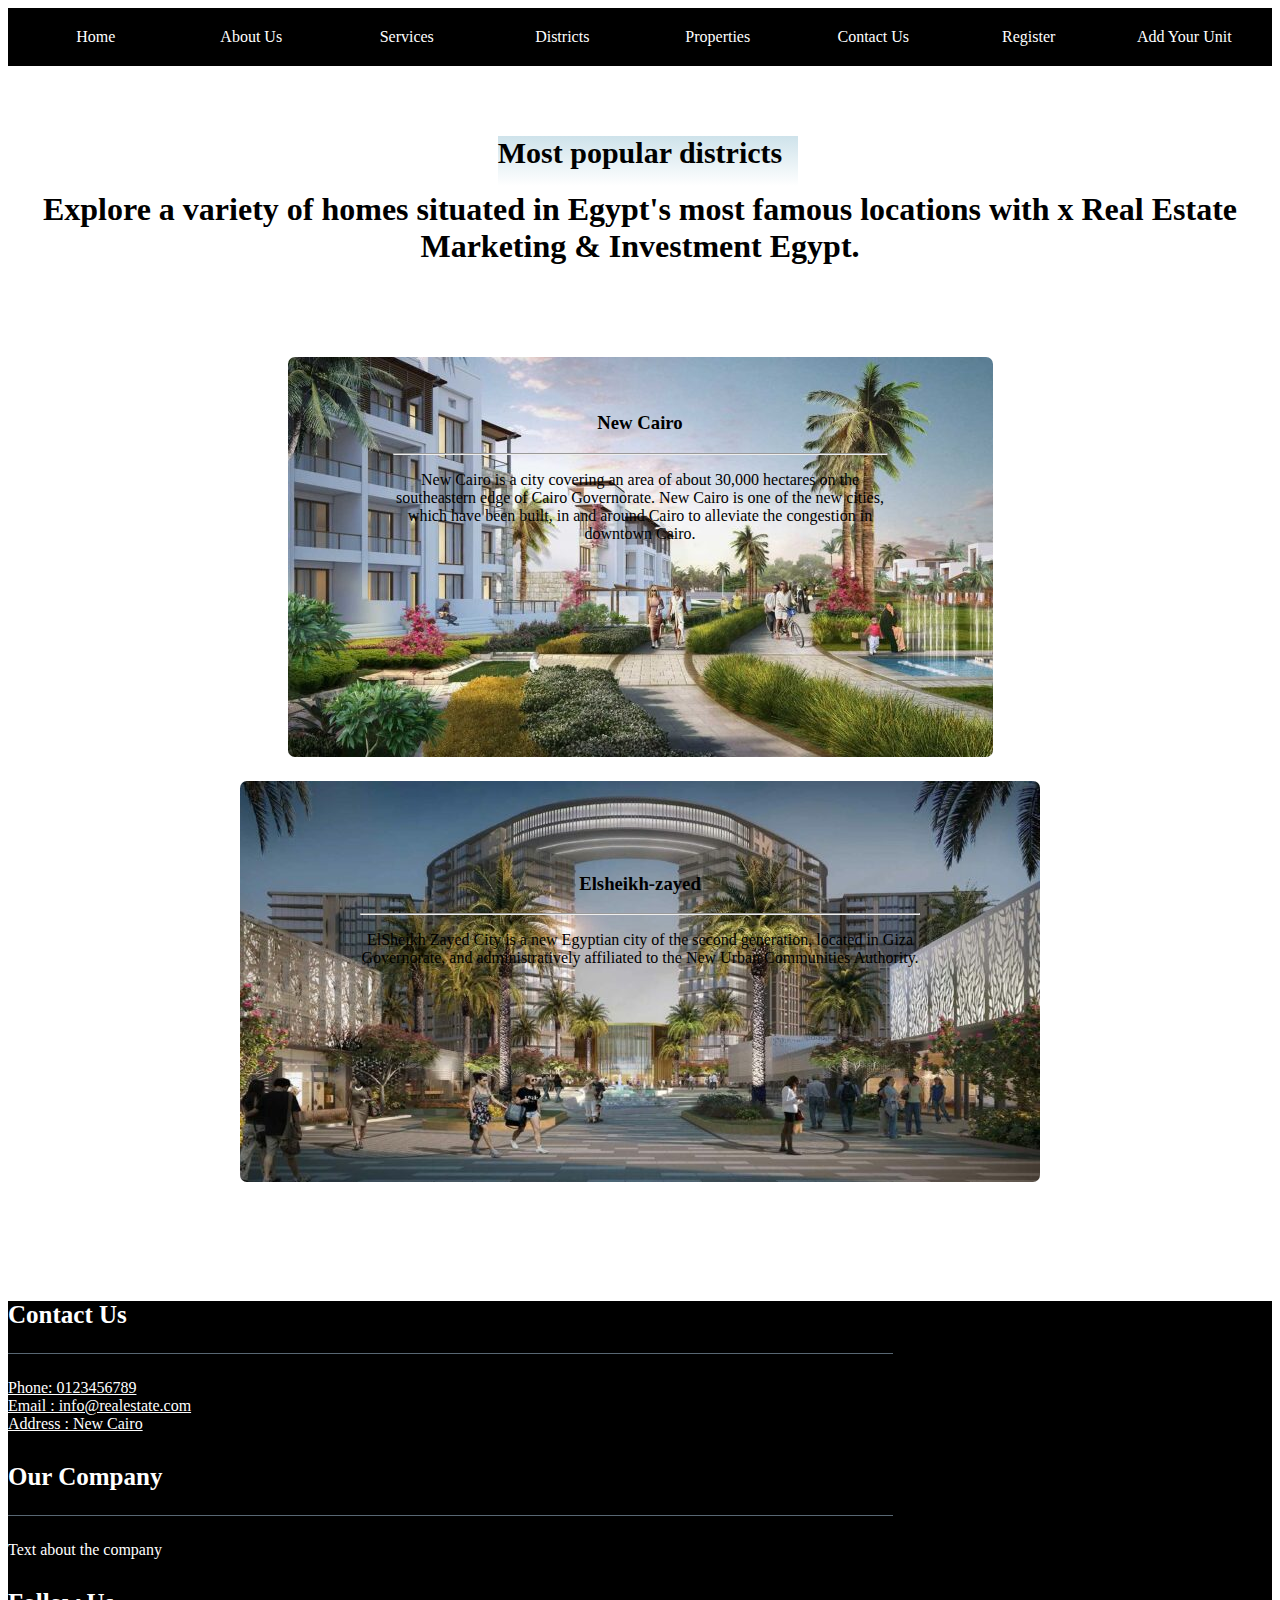
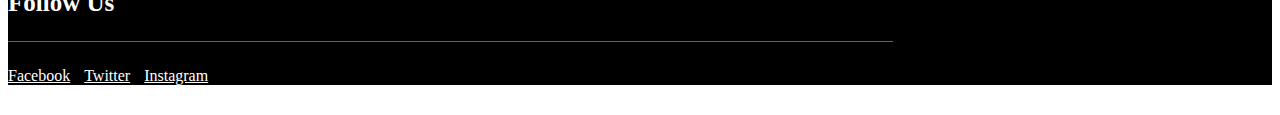
<file: index.html>
<!DOCTYPE html>
<html lang="en">
    <head>
        <meta charset="UTF-8"/>
        <meta name="viewport" content="width = device-width, initial scale=1.0"/>
        <link rel="stylesheet"href ="style.css">
        <title>Document</title>
<link rel="stylesheet" href="CSS/footer.css">
    </head>
    <body>
        <header>
    <!-- Links (sit on top) -->
    <div class="top-menu">
        <div class="menu-item">
            <a href="Home.html">Home</a>
        </div>
        <div class="menu-item">
            <a href="aboutus.html">About Us</a>
        </div>
        <div class="menu-item">
            <a href="services.html">Services</a>
        </div>
        <div class="menu-item">
            <a href="index.html">Districts</a>
        </div>
        <div class="menu-item">
            <a href="properties.html">Properties</a>
        </div>
        <div class="menu-item">
            <a href="contactus.html">Contact Us</a>
        </div>
        <div class="menu-item">
            <a href="register.html">Register</a>
        </div>
        <div class="menu-item">
            <a href="/addpropirty.html">Add Your Unit</a>
        </div>
    </div>
</header>
      <section id="district">
        <div class="title-text">
            <p>Most popular districts</p>
            <h1> Explore a variety of homes situated in Egypt's most famous locations with x Real Estate Marketing & Investment Egypt.</h1>
        </div>
        <div class=" district-box">
          <div class="single-district">
            <img src="images/aqar.jpg">
            <div class="overlay"></div>
            <div class="district-desc">
                <h3>New Cairo</h3>
                <hr>
                <p> New Cairo is a city covering an area of about 30,000 hectares on the southeastern edge of Cairo Governorate. New Cairo is one of the new cities, which have been built, in and around Cairo to alleviate the congestion in downtown Cairo.</p>
            </div>
            </div>
            <div class="single-district">
                <img src="images/zed.jpg"> 
                <div class="overlay"></div>
                <div class="district-desc">
                    <h3>Elsheikh-zayed</h3>
                    <hr>
                    <p> ElSheikh Zayed City is a new Egyptian city of the second generation, located in Giza Governorate, and administratively affiliated to the New Urban Communities Authority.</p>
                </div>
            </div>
      </section>
    </body>
        <!-- Start Footer Area -->
<footer class="footer-area pt-100">
    <div class="container">
        <div class="row">

            <div class="col-lg-3 col-sm-6">
                <div class="single-footer-widget">
                    <h3>Contact Us</h3>

                    <div><a href="tel:0023567890" class="footer-a">Phone: 0123456789</a></div>

                    <div> <a href="info@realestate.com" class="footer-a">Email : info@realestate.com</a></div>

                    <div> <a href="New Cairo" class="footer-a">Address : New Cairo</a></div>

                    </ul>
                </div>
            </div>

            <div class="col-lg-3 col-sm-6">
                <div class="single-footer-widget">
                    <h3>Our Company</h3>
                    <div class="footer-a"> Text about the company </div>
                </div>
            </div>


            <div class="col-lg-3 col-sm-6">
                <div class="single-footer-widget">
                    <h3>Follow Us</h3>

                    <ul class="widget-social">
                        <li>
                            <a href="https://www.facebook.com/" class="footer-a">Facebook</a>
                        </li>
                        <li>
                            <a href="https://twitter.com/?lang=en" class="footer-a">Twitter</a>
                        </li>
                        <li>
                            <a href="https://www.instagram.com/" class="footer-a">Instagram</a>
                        </li>
                    </ul>
                </div>
            </div>
        </div>
    </div>

    <!-- End Footer Area -->
</footer>
</html>
</file>
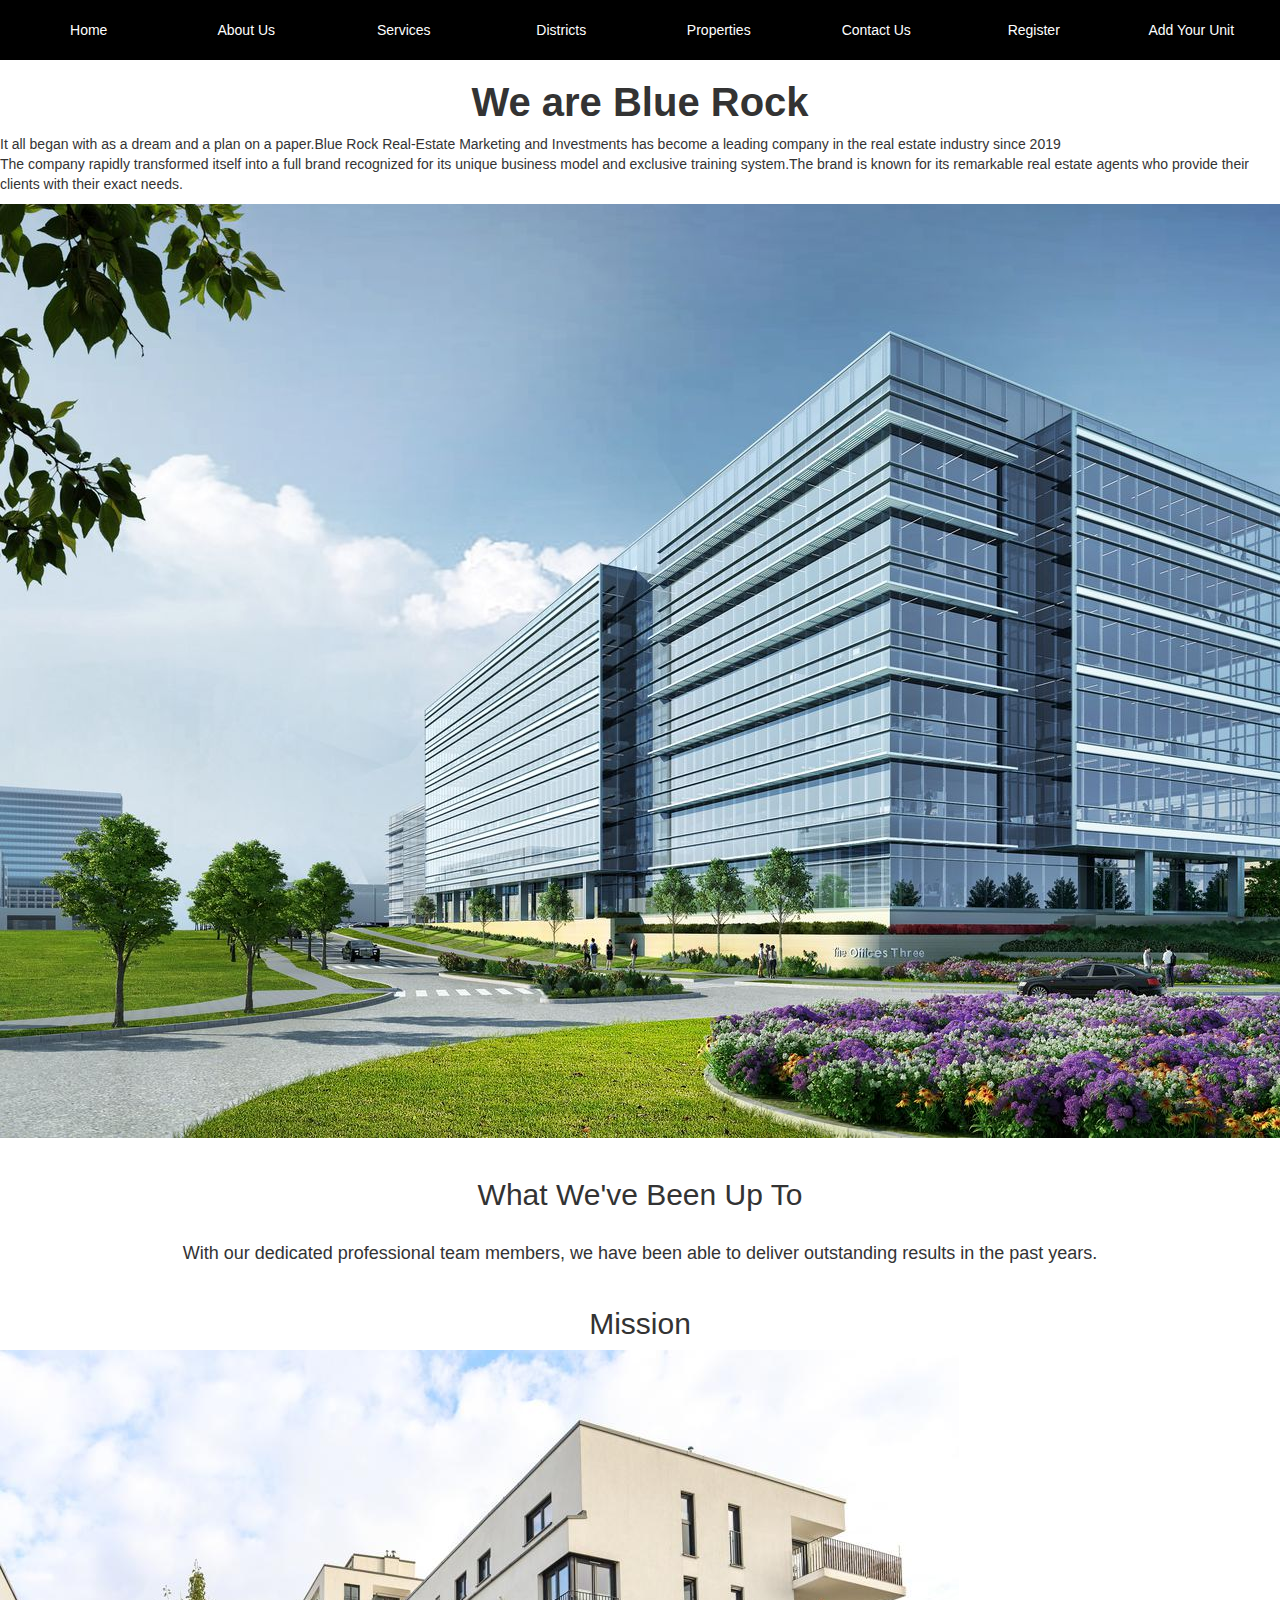
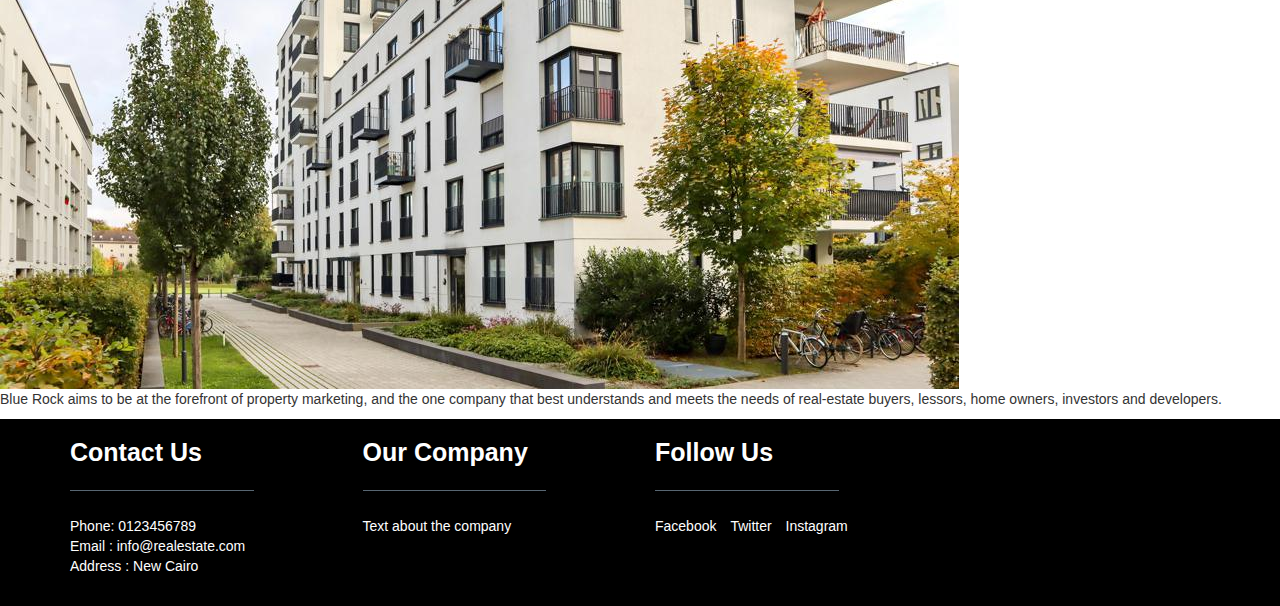
<file: aboutus.html>
<html>

<head>
    <title>About Us</title>
    <meta charset="UTF-8">
    <link rel="stylesheet" href="CSS/stylesheet.css">
    <!-- <meta name="viewport" content="width=device-width, initial-scale=1,shrink-to-fit=yes"> -->
    <meta name="viewport" content="width=device-width, initial-scale=1.0">
    <link rel="stylesheet" href="https://www.w3schools.com/w3css/4/w3.css">
    <link rel="stylesheet" href="https://maxcdn.bootstrapcdn.com/bootstrap/3.4.1/css/bootstrap.min.css">
    <link rel="stylesheet" href="CSS/footer.css">
   
</head>
<header>
    <!-- Links (sit on top) -->
    <div class="top-menu">
        <div class="menu-item">
            <a href="Home.html">Home</a>
        </div>
        <div class="menu-item">
            <a href="aboutus.html">About Us</a>
        </div>
        <div class="menu-item">
            <a href="services.html">Services</a>
        </div>
        <div class="menu-item">
            <a href="index.html">Districts</a>
        </div>
        <div class="menu-item">
            <a href="properties.html">Properties</a>
        </div>
        <div class="menu-item">
            <a href="contactus.html">Contact Us</a>
        </div>
        <div class="menu-item">
            <a href="register.html">Register</a>
        </div>
        <div class="menu-item">
            <a href="addpropirty.html">Add Your Unit</a>
        </div>
    </div>
</header>

<head>
    <style>
        .info {
            text-align: center;
            font-size: 18px;
            padding: 20px 20px;
        }
    </style>
</head>

<body>
    <h1 style="font-size: 40px;text-align: center;">
        <strong>We are Blue Rock </strong>
    </h1>
    <p>It all began with as a dream and a plan on a paper.Blue Rock Real-Estate Marketing and Investments has become a
        leading company in the real estate industry since 2019
        <br>
        The company rapidly transformed itself into a full brand recognized for its unique business model and exclusive
        training system.The brand is known for its remarkable real estate agents who provide their clients with their
        exact needs.
    </p>
    <div>
        <img src="img/7.jpg">
    </div>
    <br>

    <h2 style="text-align: center;">What We've Been Up To</h2>
    <p class="info">With our dedicated professional team members, we have been able to deliver outstanding results in
        the past years.</p>
    <h2 style="text-align: center;">Mission</h2>
    <img src="img/8.jpg" style="align-content: center;">
    <p>Blue Rock aims to be at the forefront of property marketing, and the one company that best understands and meets
        the needs of real-estate buyers, lessors, home owners, investors and developers.</p>

</body>

<footer>
    <!-- Start Footer Area -->
    <footer class="footer-area pt-100">
        <div class="container">
            <div class="row">

                <div class="col-lg-3 col-sm-6">
                    <div class="single-footer-widget">
                        <h3>Contact Us</h3>

                        <div><a href="tel:0023567890" class="footer-a">Phone: 0123456789</a></div>

                        <div> <a href="info@realestate.com" class="footer-a">Email : info@realestate.com</a></div>

                        <div> <a href="New Cairo" class="footer-a">Address : New Cairo</a></div>

                        </ul>
                    </div>
                </div>

                <div class="col-lg-3 col-sm-6">
                    <div class="single-footer-widget">
                        <h3>Our Company</h3>
                        <div class="footer-a"> Text about the company </div>
                    </div>
                </div>


                <div class="col-lg-3 col-sm-6">
                    <div class="single-footer-widget">
                        <h3>Follow Us</h3>

                        <ul class="widget-social">
                            <li>
                                <a href="https://www.facebook.com/" class="footer-a">Facebook</a>
                            </li>
                            <li>
                                <a href="https://twitter.com/?lang=en" class="footer-a">Twitter</a>
                            </li>
                            <li>
                                <a href="https://www.instagram.com/" class="footer-a">Instagram</a>
                            </li>
                        </ul>
                    </div>
                </div>
            </div>
        </div>
    </footer>
    </body>
    <!-- End Footer Area -->
</footer>
</html>
</file>
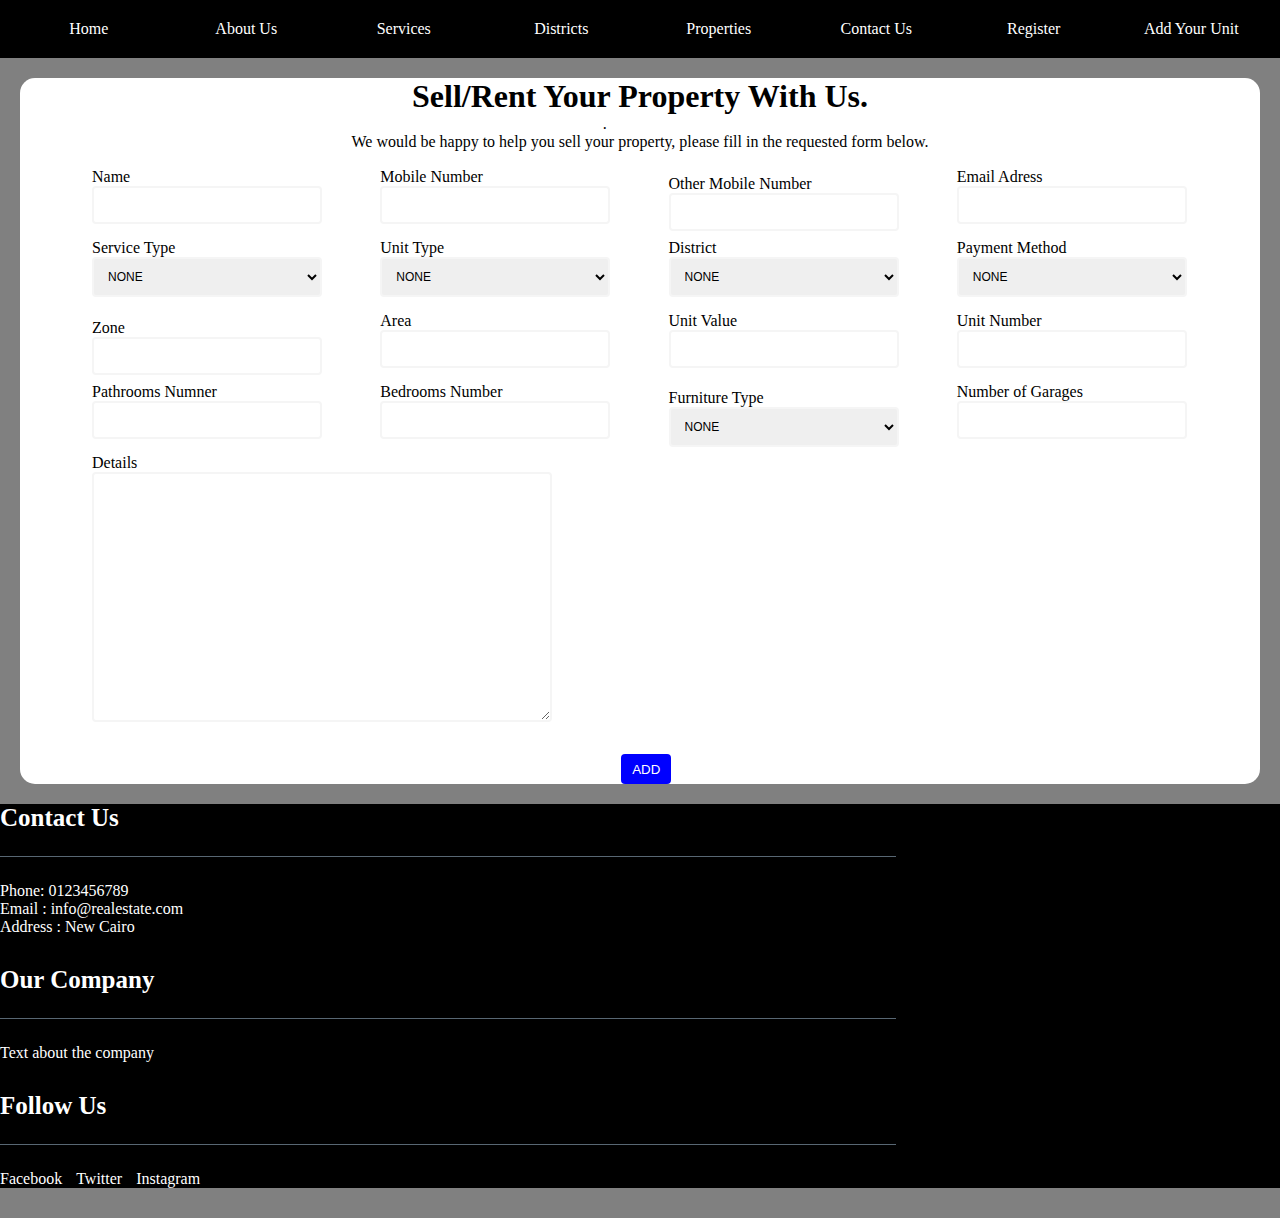
<file: addpropirty.html>
<!DOCTYPE html>
<html lang="en">
<head>
    <meta charset="UTF-8">
    <meta http-equiv="X-UA-Compatible" content="IE=edge">
    <meta name="viewport" content="width=device-width, initial-scale=1.0">
    <title>Add</title>
    <link rel="stylesheet" href="/addpropertystyle.css">
    <link rel="preconnect" href="https://fonts.googleapis.com">
    <link rel="preconnect" href="https://fonts.gstatic.com" crossorigin>
    <script defer src="/addpropertyform.js"></script>
    <link rel="stylesheet" href="CSS/footer.css">
</head>
<body>
   <div class="top-menu">
        <div class="menu-item">
            <a href="Home.html">Home</a>
        </div>
        <div class="menu-item">
            <a href="aboutus.html">About Us</a>
        </div>
        <div class="menu-item">
            <a href="services.html">Services</a>
        </div>
        <div class="menu-item">
            <a href="index.html">Districts</a>
        </div>
        <div class="menu-item">
            <a href="properties.html">Properties</a>
        </div>
        <div class="menu-item">
            <a href="contactus.html">Contact Us</a>
        </div>
        <div class="menu-item">
            <a href="register.html">Register</a>
        </div>
        <div class="menu-item">
            <a href="/addpropirty.html">Add Your Unit</a>
        </div>
    </div>
    </header>
    <div class="container1">
        <div class="title">
            <h1 class="name">Sell/Rent Your Property With Us.</h1>
            <div class="design">.</div>
            <p class="mm">We would be happy to help you sell your property, please fill in the requested form below.</p>
        </div>
        <form id="form" action="/" onsubmit="return validateinputs()">
            <table>
                <tr>
                    <td>
                        <div class="input-control">
            <label for="name">Name&nbsp;</label>
            <br>
            <input class="inn" id="name" type="text" name="name">
            <div class="error"></div>
        </div>
                </td> 
            <td>
                <div class="input-control">
                <label for="mobile-number">Mobile Number &nbsp;</label>
                <br>
                <input class="inn" id="mo-number" type="number" name="mobile-number">
                <div class="error"></div>
            </div>
            </td>
            <td>
                <label for="other-number">Other Mobile Number</label>
                <br>
                <input class="inn" type="number" name="other-number">
            </td>
                <td>
                    <div class="input-control">
                <label for="e-mail">Email Adress &nbsp;</label>
                <br>
                <input class="inn" id="email" type="email" name="e-mail">
                <div class="error"></div>
            </div>
            </td>
        </tr>
        <tr>
            <td>
                <div class="input-control">
                <label for="servise">Service Type &nbsp;</label>
                <br>
                <select class="inn" name="servise" id="Service">
                    <option value="1">NONE</option>
                    <option value="">Rent</option>
                    <option value="">Sell</option>
                </select>
                <div class="error"></div>
            </div>
            </td>
            <td>
                <div class="input-control">
                <label for="type">Unit Type &nbsp;</label>
                <br>
                <select class="inn" name="type" id="u_type">
                    <option value="">NONE</option>
                    <option value="">Appartment</option>
                    <option value="">Villa</option>
                </select>
                <div class="error"></div>
            </div>
            </td>
            <td>
                <div class="input-control">
                <label for="district">District  &nbsp;</label>
                <br>
                <select class="inn" name="district" id="district">
                    <option value="">NONE</option>
                    <option value="">Maadi</option>
                    <option value="">6th-of-october</option>
                    <option value="">Helwan</option>
                </select>
                <div class="error"></div>
            </div>
            </td>
            <td>
                <div class="input-control">
                <label for="pay">Payment Method  &nbsp;</label>
                <br>
                <select class="inn" name="pay" id="pay">
                    <option value="">NONE</option>
                    <option value="">Cash</option>
                    <option value="">Instalment</option>
                </select>
                <div class="error"></div>
            </div>
            </td>
        </tr>
        <tr>
            <td>
                <label for="zone">Zone</label>
                <br>
                <input class="inn" type="text" name="zone">
            </td>
            <td>
                <div class="input-control">
                <label for="area">Area  &nbsp;</label>
                <br>
                <input class="inn" type="number" id="area" name="area">
                <div class="error"></div>
            </div>
            </td>
            <td>
                <div class="input-control">
                <label for="value">Unit Value  &nbsp;</label>
                <br>
                <input class="inn" id="u_value" type="number" name="vale">
                <div class="error"></div>
            </div>
            </td>
            <td>
                <div class="input-control">
                <label for="u_nom">Unit Number  &nbsp;</label>
                <br>
                <input class="inn" id="u_number" type="number" name="u_nom">
                <div class="error"></div>
            </div>
            </td>
        </tr>
        <tr>
            <td>
                <div class="input-control">
                <label for="u_path">Pathrooms Numner &nbsp;</label>
                <br>
                <input class="inn" type="number" id="pathrooms"name="u_path">
                <div class="error"></div>
            </div>
            </td>
            <td>
                <div class="input-control">
                <label for="u_bed">Bedrooms Number &nbsp;</label>
                <br>
                <input class="inn" type="number" id="bedrooms" name="u_bed">
                <div class="error"></div>
            </div>
            </td>
            <td>
                <label for="f_type">Furniture Type &nbsp;</label>
                <br>
                <select class="inn" name="f_type" id="">
                    <option value="">NONE</option>
                    <option value="">Modern</option>
                    <option value="">traditional</option>
                    <option value="">contemporary</option>
                </select>
            </td>
            <td>
                <div class="input-control">
                <label for="garage">Number of Garages &nbsp;</label>
                <br>
                <input class="inn" type="number" id="garage" name="garage">
                <div class="error"></div>
            </div>
            </td>
        </tr>
        <tr>
            <td rowspan="2" colspan="2">
                <label for="details">Details &nbsp;</label>
                <br>
                <textarea name="details" id="details" class="area"></textarea>
            </td>
        </tr>
        </table> 
        
        <button type="submit" class="add" id="submit">ADD</button>
        </form>
    </div>
</body>
    <footer class="footer-area pt-100">
    <div class="container">
        <div class="row">

            <div class="col-lg-3 col-sm-6">
                <div class="single-footer-widget">
                    <h3>Contact Us</h3>

                    <div><a href="tel:0023567890" class="footer-a">Phone: 0123456789</a></div>

                    <div> <a href="info@realestate.com" class="footer-a">Email : info@realestate.com</a></div>

                    <div> <a href="New Cairo" class="footer-a">Address : New Cairo</a></div>

                    </ul>
                </div>
            </div>

            <div class="col-lg-3 col-sm-6">
                <div class="single-footer-widget">
                    <h3>Our Company</h3>
                    <div class="footer-a"> Text about the company </div>
                </div>
            </div>


            <div class="col-lg-3 col-sm-6">
                <div class="single-footer-widget">
                    <h3>Follow Us</h3>

                    <ul class="widget-social">
                        <li>
                            <a href="https://www.facebook.com/" class="footer-a">Facebook</a>
                        </li>
                        <li>
                            <a href="https://twitter.com/?lang=en" class="footer-a">Twitter</a>
                        </li>
                        <li>
                            <a href="https://www.instagram.com/" class="footer-a">Instagram</a>
                        </li>
                    </ul>
                </div>
            </div>
        </div>
    </div>

    <!-- End Footer Area -->
</footer>
</html>
</file>
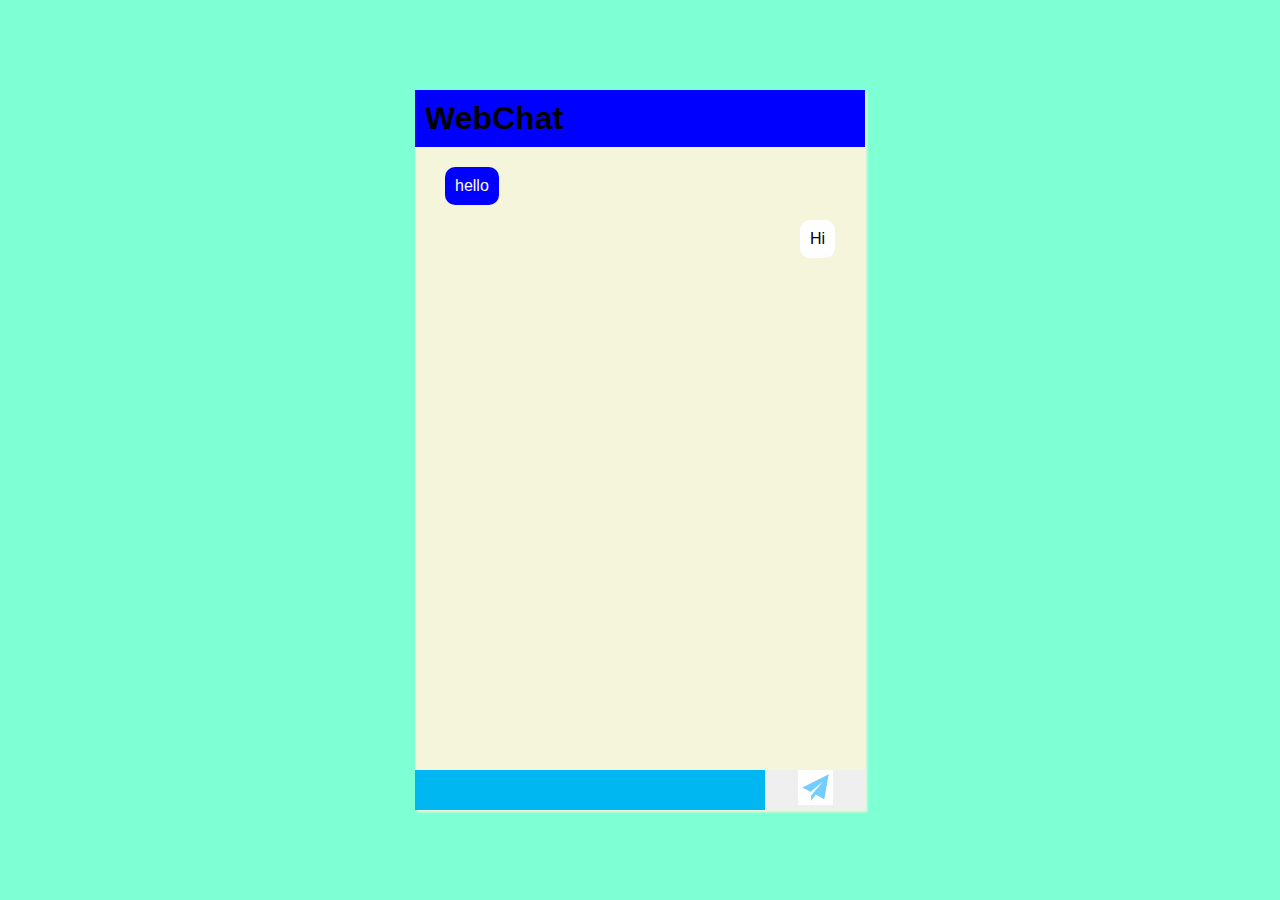
<file: chat.html>
<!-- <!DOCTYPE html>
<html>
    <head>
<title> Chat </title>
<link rel="stylesheet" href="chat.css">
<script type = "text/javascript" src="chat.js">
</script>
    </head>
    <body>
<div class="container">
    <div class="header">
        <h1>WebChat</h1>
    </div>
    <div class="body">
        <p class="message">hello</p>
        <p class="message user_message">Hi</p>
    </div>
    <div class="footer">
        <form>
            <input type="text" name="">
          <button>
                <img class="sendicon" src="download.png" alt="send icon">
            </button>
        </form>
    </div>
</div>
    </body>
</html> -->
<!DOCTYPE html>
<html>
    <head>
<title> Chat </title>
<link rel="stylesheet" href="chat.css">
<script type = "text/javascript" src="chat.js">
    
</script>
    </head>
    <body>
<div class="container">
    <div class="header">
        <h1>WebChat</h1>
    </div>
    <div class="body">
        <div id="chatBody">
            <p class="message">hello</p>
        <p id="gh" class="message user_message">Hi</p>
    </div>
        
    </div>
    <div class="footer">
            <input type="text" id="chatInput">
          <button>
                <img class="sendicon" src="download.png" alt="send icon" onclick="sendMsg()">
            </button>
    </div>
</div>
    </body>
</html>
</file>
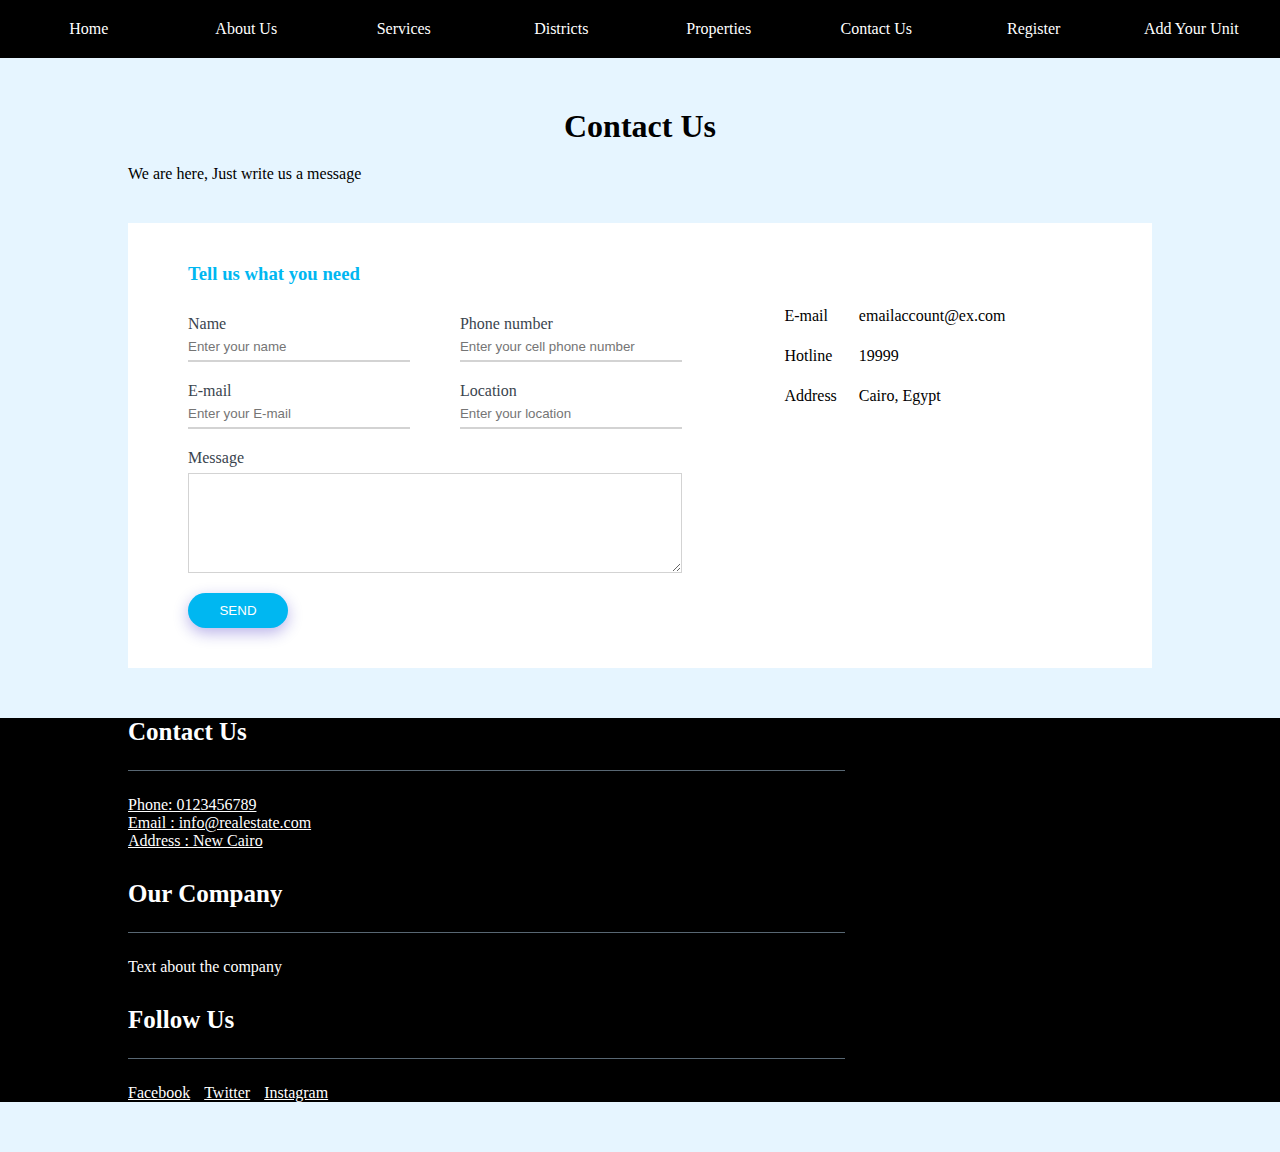
<file: contactus.html>
<Doctype html>
    <html lang="en">


<head>
    <meta charset="UTF-8">
    <title>
        Contact us 
    </title>
    
    <!-- REL attribute is used to define the relationship between the linked file and the HTML document -->
    <!-- rel=relation,href stands for hypertext reference -->
    <link rel="stylesheet" href="contactus.css">
    <script defer src="contactus.js">
    </script>
 <link rel="stylesheet" href="CSS/footer.css">
</head>

<body>
 <div class="top-menu">
        <div class="menu-item">
            <a href="Home.html">Home</a>
        </div>
        <div class="menu-item">
            <a href="aboutus.html">About Us</a>
        </div>
        <div class="menu-item">
            <a href="services.html">Services</a>
        </div>
        <div class="menu-item">
            <a href="index.html">Districts</a>
        </div>
        <div class="menu-item">
            <a href="properties.html">Properties</a>
        </div>
        <div class="menu-item">
            <a href="contactus.html">Contact Us</a>
        </div>
        <div class="menu-item">
            <a href="register.html">Register</a>
        </div>
        <div class="menu-item">
            <a href="/addpropirty.html">Add Your Unit</a>
        </div>
    </div>
    </header>
    <div class="container">
        <h1 align="middle" >Contact Us</h1>
        <p> We are here, Just write us a message</p>
       <div class="contact">
       

    <div class="cleft">
        <h3> Tell us what you need</h3>
        <div id="notv"> </div>       
 <form>
    <!--action method="post" onsubmit="return validate('this')" -->
    <div class="input-row">

<div class="input-group">
<label for="cname">Name </label>
    <input type="text" name="cname" id="cname" placeholder="Enter your name" required >  <!-- required is not necessary 34an na 3amla validation bel js -->
</div>
<div class="input-group">
<label for="cphone" > Phone number </label>
    <input type="tel"  name="cphone" id="cphone" placeholder="Enter your cell phone number" required>
</div>
    </div>
    <div class="input-row">
<div class="input-group">
<label for="cmail" >E-mail</label>
    <input type="email" placeholder="Enter your E-mail" name="cmail" id="cmail" required>
</div>
<div class="input-group">
<label for="cloc" >Location</label>
   <input type="text" placeholder="Enter your location" name="cloc" id="cloc" >
</div> 
</div>
<label for="cmes" >Message</label>
    <textarea  id="cmes" placeholder="Leave your message" style="height:100px" rows="10" required> </textarea>
   <button type="submit"> SEND </button>
    
   <!-- 
   </div> -->
<!-- </div> -->
</form>
        </div>

        <div class="cright">
            <h3> Reach Us on</h3>
            <table>
                <tr>
                   <td>
                    E-mail
                   </td> 
                   <td> emailaccount@ex.com   </td>
                  
                 
                </tr>
                <tr>
                    <td>   Hotline </td> 
                    <td>
                   19999
                    </td>
                 </tr>
                 <tr>
                    <td>  Address </td> 
                    <td>
                   Cairo, Egypt
                    </td>
                 </tr>
            </table>
        </div> 
       </div>


    </div>
    <!-- The alt attribute should reflect the image content, so users who cannot see the image get an understanding of what the image contains: -->
    <!-- <img src="real-estate-photography.jpg"  class="houseimg" alt="house photo presenting real estate">  -->
        </body>
    <!-- Start Footer Area -->
<footer class="footer-area pt-100">
    <div class="container">
        <div class="row">

            <div class="col-lg-3 col-sm-6">
                <div class="single-footer-widget">
                    <h3>Contact Us</h3>

                    <div><a href="tel:0023567890" class="footer-a">Phone: 0123456789</a></div>

                    <div> <a href="info@realestate.com" class="footer-a">Email : info@realestate.com</a></div>

                    <div> <a href="New Cairo" class="footer-a">Address : New Cairo</a></div>

                    </ul>
                </div>
            </div>

            <div class="col-lg-3 col-sm-6">
                <div class="single-footer-widget">
                    <h3>Our Company</h3>
                    <div class="footer-a"> Text about the company </div>
                </div>
            </div>


            <div class="col-lg-3 col-sm-6">
                <div class="single-footer-widget">
                    <h3>Follow Us</h3>

                    <ul class="widget-social">
                        <li>
                            <a href="https://www.facebook.com/" class="footer-a">Facebook</a>
                        </li>
                        <li>
                            <a href="https://twitter.com/?lang=en" class="footer-a">Twitter</a>
                        </li>
                        <li>
                            <a href="https://www.instagram.com/" class="footer-a">Instagram</a>
                        </li>
                    </ul>
                </div>
            </div>
        </div>
    </div>

    <!-- End Footer Area -->
</footer>

















    </html>
</file>
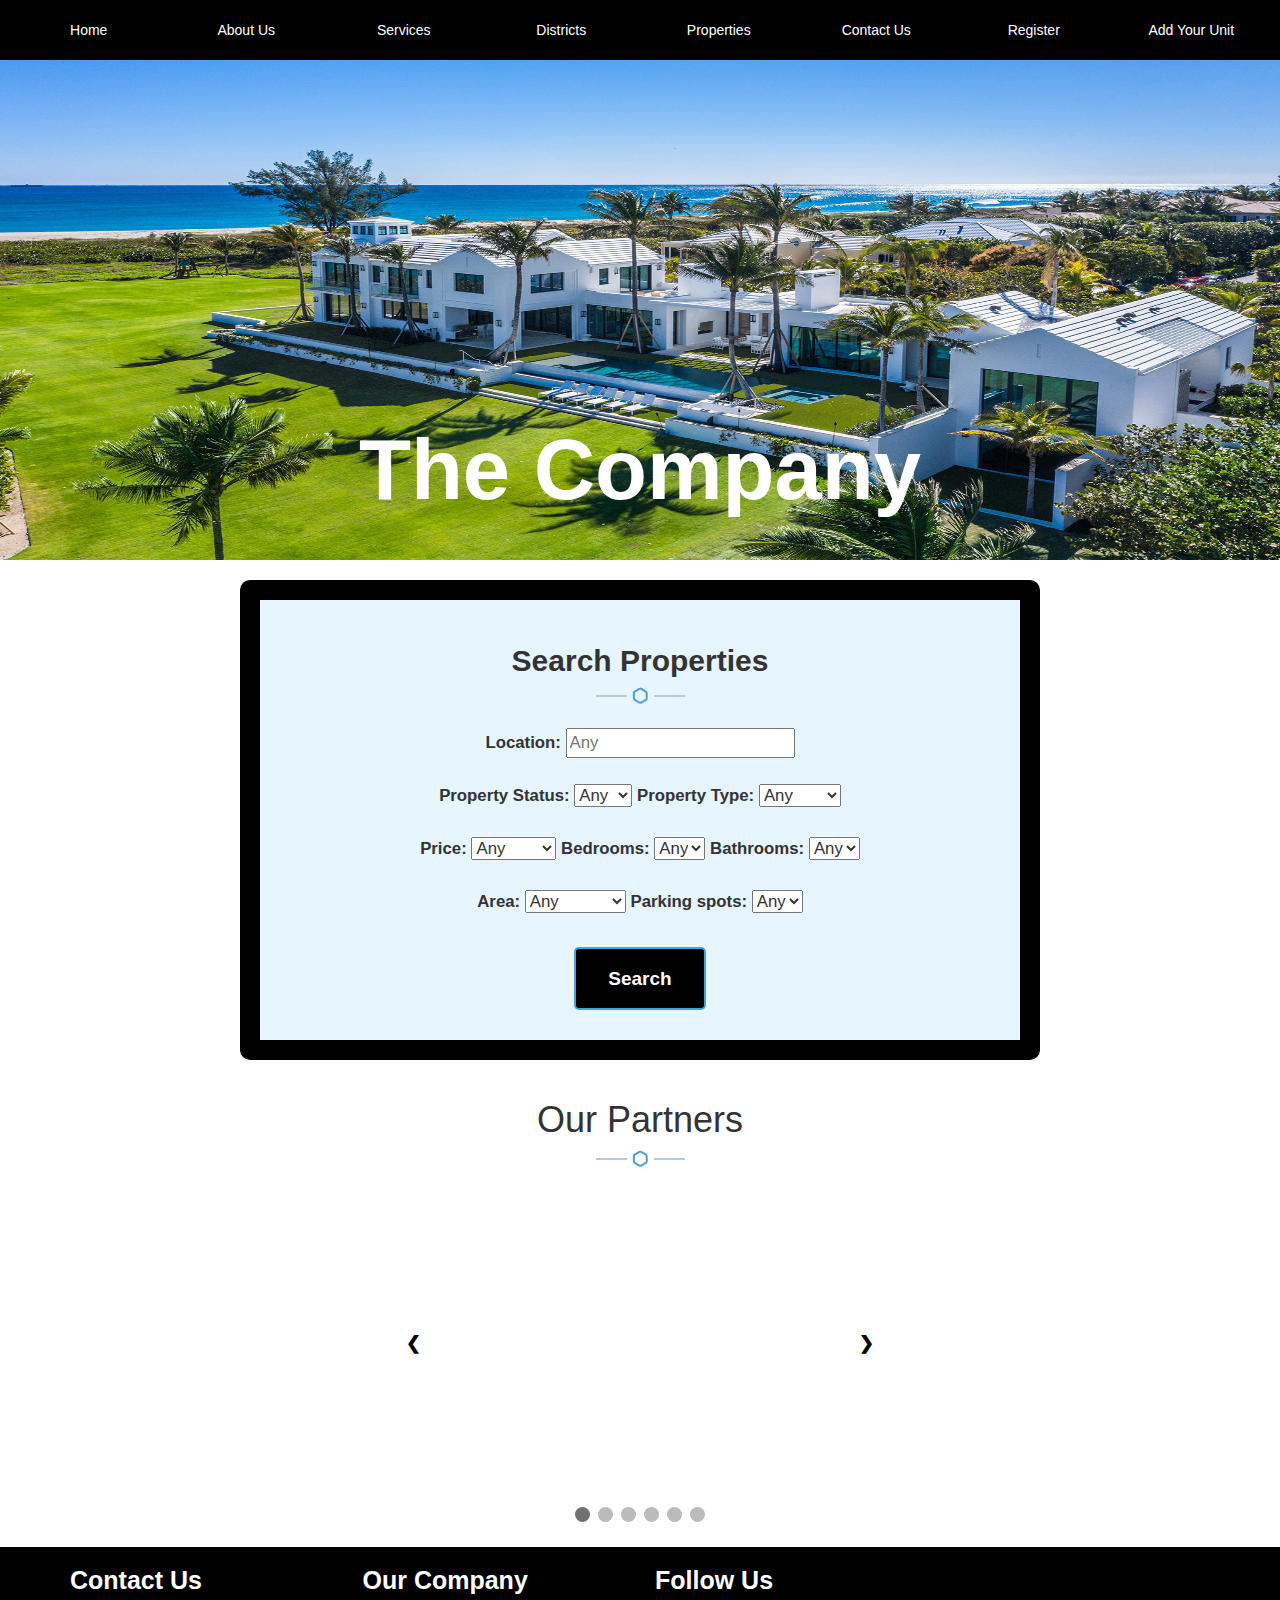
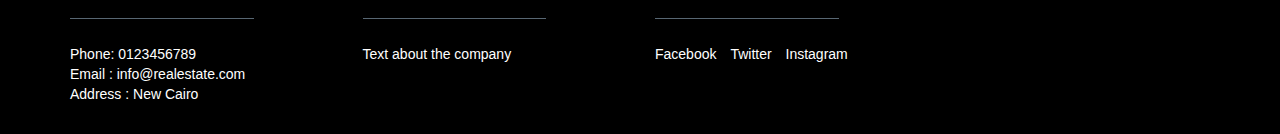
<file: Home.html>
<html>

<head>
    <title>Home Page</title>
    <meta charset="UTF-8">
    <link rel="stylesheet" href="CSS/stylesheet.css">
    <!-- <meta name="viewport" content="width=device-width, initial-scale=1,shrink-to-fit=yes"> -->
    <meta name="viewport" content="width=device-width, initial-scale=1.0">
    <link rel="stylesheet" href="https://www.w3schools.com/w3css/4/w3.css">
    <link rel="stylesheet" href="https://maxcdn.bootstrapcdn.com/bootstrap/3.4.1/css/bootstrap.min.css">
    <link rel="stylesheet" href="CSS/footer.css">
</head>
<header>
    <!-- Links (sit on top) -->
    <div class="top-menu">
        <div class="menu-item">
            <a href="Home.html">Home</a>
        </div>
        <div class="menu-item">
            <a href="aboutus.html">About Us</a>
        </div>
        <div class="menu-item">
            <a href="services.html">Services</a>
        </div>
        <div class="menu-item">
            <a href="districts.html">Districts</a>
        </div>
        <div class="menu-item">
            <a href="properties.html">Properties</a>
        </div>
        <div class="menu-item">
            <a href="contactus.html">Contact Us</a>
        </div>
        <div class="menu-item">
            <a href="register.html">Register</a>
        </div>
        <div class="menu-item">
            <a href="addunits.html">Add Your Unit</a>
        </div>
    </div>
</header>

<!-- Header with image -->
<div id="bgimg">
    <img src="img/1.jpg" style="width:100%; max-width:1500px; height: 500px; ">

    <h3 class="first-txt">The Company</h3>
</div>

<body>
    <!-- Add a background color and large text to the whole page -->
    <center>
        <br>
        <div class="searchprop">
            <br>
            <h2><b>Search Properties</b></h2>
            <img src="img/header_center.webp" alt="..">
            <br><br>
            <div class="row">
                <div>
                    <div class="input-field">
                        <label for="from">Location:</label>
                        <input type="text" id="from-place" placeholder="Any" />
                    </div>
                </div><br>
                <div>
                    <section>
                        <label for="class">Property Status:</label>
                        <select>
                            <option value="" disabled selected>Any</option>
                            <option value="1">Rent</option>
                            <option value="2">Sale</option>
                        </select>
                        <label for="class">Property Type:</label>
                        <select>
                            <option value="" disabled selected>Any</option>
                            <option value="1">Building</option>
                            <option value="2">Office</option>
                        </select>
                    </section>
                </div><br>
                
                <div>
                    <div>
                        <section>
                            <label for="class">Price:</label>

                            <select>
                                <option value="" disabled selected>Any</option>
                                <option value="1">High</option>
                                <option value="2">Low</option>
                                <option value="3">Average</option>
                            </select>

                            <label for="class">Bedrooms:</label>

                            <select>
                                <option value="" disabled selected>Any</option>
                                <option value="1">2</option>
                                <option value="2">+3</option>
                            </select>

                            <label for="class">Bathrooms:</label>

                            <select>
                                <option value="" disabled selected>Any</option>
                                <option value="1">2</option>
                                <option value="2">+3</option>
                            </select>

                        </section>
                    </div><br>

                    <div>
                        <section>
                            <label for="class">Area:</label>

                            <select>
                                <option value="" disabled selected>Any</option>
                                <option value="1">New Cairo</option>
                                <option value="2">Nasr City</option>
                                <option value="3">October</option>
                            </select>

                            <label for="class">Parking spots:</label>
                            <select>
                                <option value="" disabled selected>Any</option>
                                <option value="1">Yes</option>
                                <option value="2">No</option>
                            </select>
                        </section>
                    </div>
                </div>
            </div>
            <br>
            <button class="button button1" type="button"><b>Search</b></button>
        </div>
    </center>
    <br>
    <div class="containerkbeer">
        <h1 class="font">Our Partners</h1>
        <img src="img/header_center.webp" alt="..">
    </div>
    <br>
    <div class="slideshow-container">

        <div class="mySlides fade">
            <div class="numbertext">1 / 3</div>
            <img src="img\al-ahly-for-real-estate-development-sabbour-1667464924.webp"
                style="width:100%; height:250px;">
        </div>

        <div class="mySlides fade">
            <div class="numbertext">2 / 3</div>
            <img src="img\al-futtaim-group-1667464927.webp" style="width:100%;height:250px;">
        </div>

        <div class="mySlides fade">
            <div class="numbertext">3 / 3</div>
            <img src="img\city-edge-1667464931.webp" style="width:100%;height:250px;">
        </div>

        <div class="mySlides fade">
            <div class="numbertext">3 / 3</div>
            <img src="img\emaar-misr-1667464921.webp" style="width:100%;height:250px;">
        </div>

        <div class="mySlides fade">
            <div class="numbertext">3 / 3</div>
            <img src="img\hassan-allam-1667464860.webp" style="width:100%;height:250px;">
        </div>

        <div class="mySlides fade">
            <div class="numbertext">3 / 3</div>
            <img src="img\hyde-park-1667464922.webp" style="width:100%;height:250px;">
        </div>

        <a class="prev" onclick="plusSlides(-1)">❮</a>
        <a class="next" onclick="plusSlides(1)">❯</a>

    </div>
    <br>

    <div style="text-align:center">
        <span class="dot" onclick="currentSlide(1)"></span>
        <span class="dot" onclick="currentSlide(2)"></span>
        <span class="dot" onclick="currentSlide(3)"></span>
        <span class="dot" onclick="currentSlide(4)"></span>
        <span class="dot" onclick="currentSlide(5)"></span>
        <span class="dot" onclick="currentSlide(6)"></span>
    </div>

    <script>
        let slideIndex = 1;
        showSlides(slideIndex);

        function plusSlides(n) {
            showSlides(slideIndex += n);
        }

        function currentSlide(n) {
            showSlides(slideIndex = n);
        }

        function showSlides(n) {
            let i;
            let slides = document.getElementsByClassName("mySlides");
            let dots = document.getElementsByClassName("dot");
            if (n > slides.length) { slideIndex = 1 }
            if (n < 1) { slideIndex = slides.length }
            for (i = 0; i < slides.length; i++) {
                slides[i].style.display = "none";
            }
            for (i = 0; i < dots.length; i++) {
                dots[i].className = dots[i].className.replace(" active", "");
            }
            slides[slideIndex - 1].style.display = "block";
            dots[slideIndex - 1].className += " active";
        }
    </script>
    <br>
</body>

<!-- Start Footer Area -->
<footer class="footer-area pt-100">
    <div class="container">
        <div class="row">

            <div class="col-lg-3 col-sm-6">
                <div class="single-footer-widget">
                    <h3>Contact Us</h3>

                    <div><a href="tel:0023567890" class="footer-a">Phone: 0123456789</a></div>

                    <div> <a href="info@realestate.com" class="footer-a">Email : info@realestate.com</a></div>

                    <div> <a href="New Cairo" class="footer-a">Address : New Cairo</a></div>

                    </ul>
                </div>
            </div>

            <div class="col-lg-3 col-sm-6">
                <div class="single-footer-widget">
                    <h3>Our Company</h3>
                    <div class="footer-a"> Text about the company </div>
                </div>
            </div>


            <div class="col-lg-3 col-sm-6">
                <div class="single-footer-widget">
                    <h3>Follow Us</h3>

                    <ul class="widget-social">
                        <li>
                            <a href="https://www.facebook.com/" class="footer-a">Facebook</a>
                        </li>
                        <li>
                            <a href="https://twitter.com/?lang=en" class="footer-a">Twitter</a>
                        </li>
                        <li>
                            <a href="https://www.instagram.com/" class="footer-a">Instagram</a>
                        </li>
                    </ul>
                </div>
            </div>
        </div>
    </div>

    <!-- End Footer Area -->
</footer>

</html>
</file>
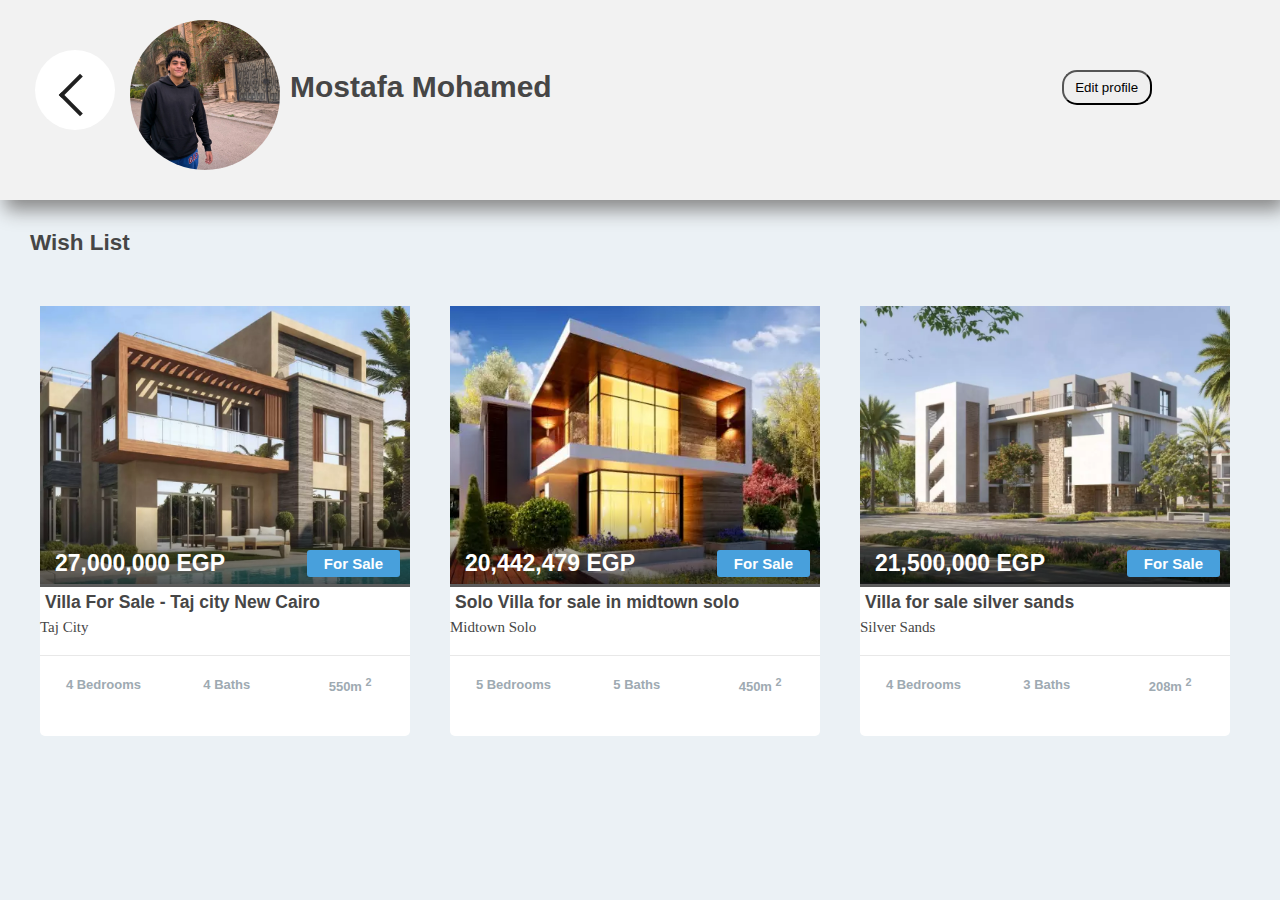
<file: profile.html>
<!DOCTYPE html>
<html lang="en">
<head>
    <meta charset="UTF-8">
    <meta http-equiv="X-UA-Compatible" content="IE=edge">
    <meta name="viewport" content="width=device-width, initial-scale=1.0">
    <title>Profile</title>
    <link rel="stylesheet" href="./profilestyle.css">
</head>
<body>
    <div class="member-container">
        <div class="arr back"><div></div></div>
        <img src="./mostafa.jpg" alt="photo">
        <h1>Mostafa Mohamed</h1>
        <input type="button" value="Edit profile" class="button">
    </div>
    <h2 class="m">Wish List</h2>
    <div class="favorite">
        <div class="house">
            <a href="#" class="imm">
                <div class="fade"></div>
            <img src="./villa-for-sale-taj-city-new-cairo-1675172044_2.webp" alt="can't load image">
            <h2 class="price">27,000,000 EGP</h2>
            <p class="sale">For Sale</p>
            <div class="bar"></div>
        </a>
        <div class="title">
        <h3>Villa For Sale - Taj city New Cairo</h3>
        <p class="p"><i class="fa fa-map-marker icon"> Taj City</i></p>
        </div>
        <table class="details ">
            <tr>
                <td class="Center">
                    <i class="fa fa-bed"></i>
                     4 Bedrooms
                </td>
                <td class="Center">
                    <i class="fa fa-tint"></i>
                     4 Baths
                </td>
                <td class="Center">
                    <i class="fa fa-expand"></i>
                     550m
                     <sup>2</sup>
                </td>
            </tr>
        </table>
    </div>
        <div class="house">
            <a href="#" class="imm">
                <div class="fade"></div>
            <img src="./solo-villa-for-sale-in-midtown-solo-1674637276_1.webp" alt="can't load image">
            <h2 class="price">20,442,479 EGP</h2>
            <p class="sale">For Sale</p>
            <div class="bar"></div>
        </a>
        <div class="title">
        <h3>Solo Villa for sale in midtown solo</h3>
        <p class="p"><i class="fa fa-map-marker icon"> Midtown Solo</i></p>
        </div>
        <table class="details ">
            <tr>
                <td class="Center">
                    <i class="fa fa-bed"></i>
                     5 Bedrooms
                </td>
                <td class="Center">
                    <i class="fa fa-tint"></i>
                     5 Baths
                </td>
                <td class="Center">
                    <i class="fa fa-expand"></i>
                     450m
                     <sup>2</sup>
                </td>
            </tr>
        </table>
        </div>
        <div class="house">
            <a href="#" class="imm">
                <div class="fade"></div>
            <img src="./villa-for-sale-silver-sands-1674381284_2.webp" alt="can't load image">
            <h2 class="price">21,500,000 EGP</h2>
            <p class="sale">For Sale</p>
            <div class="bar"></div>
        </a>
        <div class="title">
        <h3>Villa for sale silver sands</h3>
        <p class="p"><i class="fa fa-map-marker icon"> Silver Sands</i></p>
        </div>
        <table class="details ">
            <tr>
                <td class="Center">
                    <i class="fa fa-bed"></i>
                     4 Bedrooms
                </td>
                <td class="Center">
                    <i class="fa fa-tint"></i>
                     3 Baths
                </td>
                <td class="Center">
                    <i class="fa fa-expand"></i>
                     208m
                     <sup>2</sup>
                </td>
            </tr>
        </table>
        </div>
    </div>
</body>
</html>
</file>
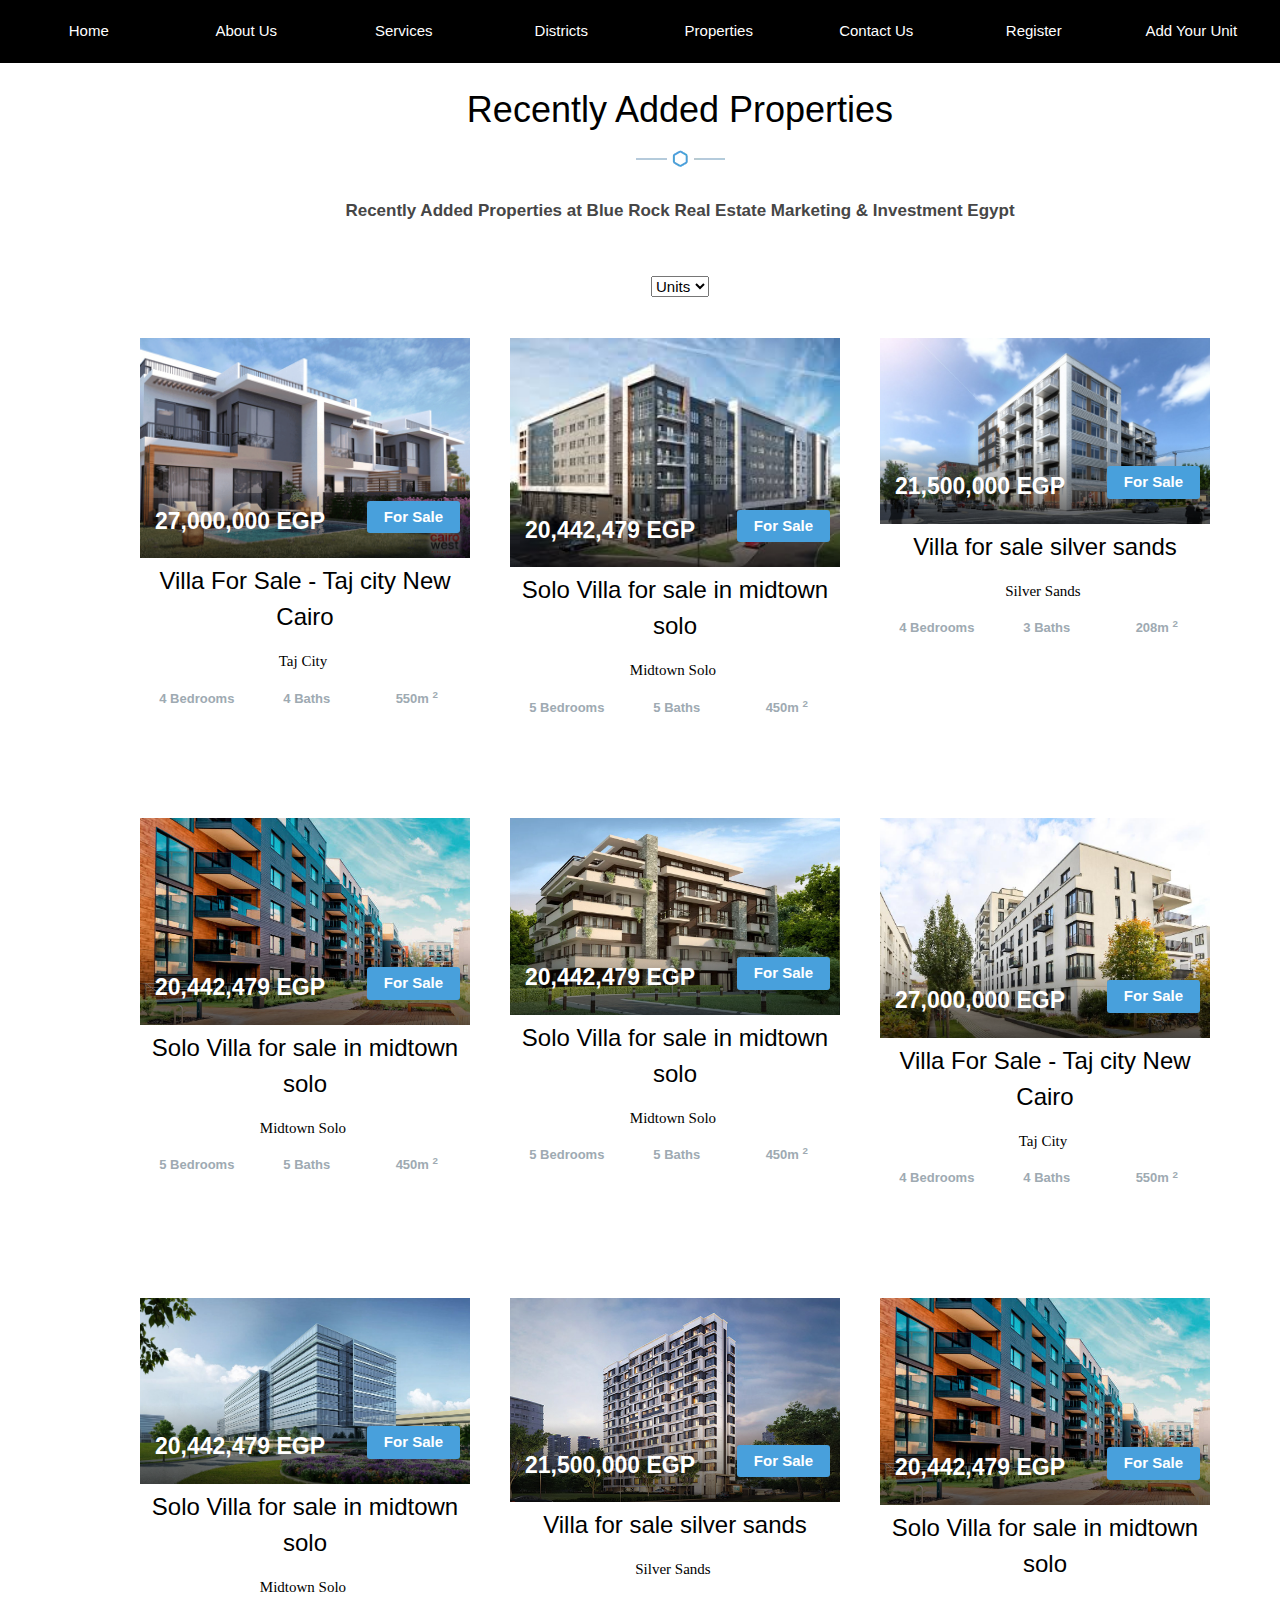
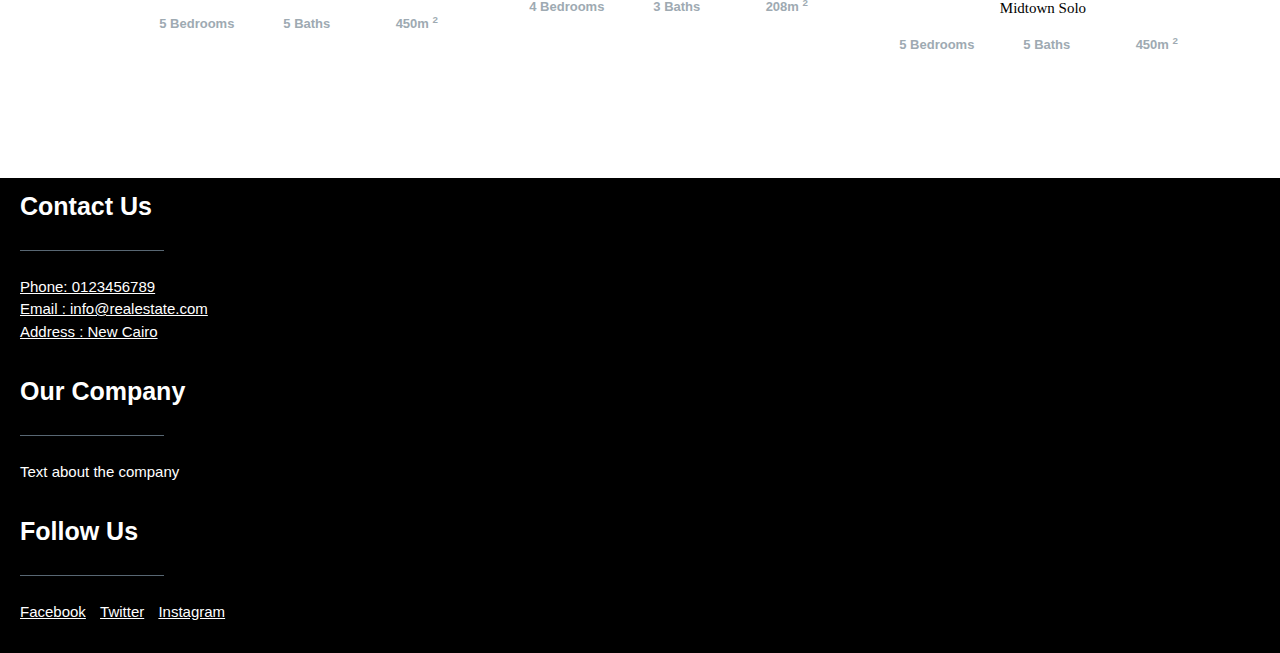
<file: properties.html>
<!DOCTYPE html>
<html lang="en">

<head>
    <meta charset="UTF-8">
    <!-- <meta http-equiv="X-UA-Compatible" content="IE=edge"> -->
    <meta name="viewport" content="width=device-width, initial-scale=1.0">
    <title>Properties</title>
    <link rel="stylesheet" href="CSS/properties.css">
    <link rel="stylesheet" href="CSS/stylesheet.css">
    <link rel="stylesheet" href="https://www.w3schools.com/w3css/4/w3.css">
    <!-- <link rel="stylesheet" href="https://maxcdn.bootstrapcdn.com/bootstrap/3.4.1/css/bootstrap.min.css"> -->
    <link rel="stylesheet" href="CSS/footer.css">
</head>
<header>
    <!-- Links (sit on top) -->
    <div class="top-menu">
        <div class="menu-item">
            <a href="Home.html">Home</a>
        </div>
        <div class="menu-item">
            <a href="aboutus.html">About Us</a>
        </div>
        <div class="menu-item">
            <a href="services.html">Services</a>
        </div>
        <div class="menu-item">
            <a href="districts.html">Districts</a>
        </div>
        <div class="menu-item">
            <a href="properties.html">Properties</a>
        </div>
        <div class="menu-item">
            <a href="contactus.html">Contact Us</a>
        </div>
        <div class="menu-item">
            <a href="register.html">Register</a>
        </div>
        <div class="menu-item">
            <a href="addunits.html">Add Your Unit</a>
        </div>
    </div>
</header>

<body>
    <div class="containerkbeer">
        <div class="pr">
            <h1 class="font">Recently Added Properties</h1>
            <img src="img/header_center.webp" alt="..">
            <p class="info">Recently Added Properties at Blue Rock Real Estate Marketing & Investment Egypt</p>
            <br>
            <select name="properties">
                <option value="Units">Units</option>
                <option value="Villas">Villas</option>
            </select>

        </div>



        <div class="container">
            <div class="house">
                <a href="#" class="imm">
                    <div class="fade"></div>
                    <img src="img/10.jpg" alt="can't load image">
                    <h2 class="price">27,000,000 EGP</h2>
                    <p class="sale">For Sale</p>
                    <div class="forsalebar"></div>
                </a>
                <div class="title">
                    <h3>Villa For Sale - Taj city New Cairo</h3>
                    <p class="p"><i class="fa fa-map-marker icon"> Taj City</i></p>
                </div>
                <table class="details ">
                    <tr>
                        <td class="Center">
                            <i class="fa fa-bed"></i>
                            4 Bedrooms
                        </td>
                        <td class="Center">
                            <i class="fa fa-tint"></i>
                            4 Baths
                        </td>
                        <td class="Center">
                            <i class="fa fa-expand"></i>
                            550m
                            <sup>2</sup>
                        </td>
                    </tr>
                </table>
            </div>
            <div class="house">
                <a href="#" class="imm">
                    <div class="fade"></div>
                    <img src="img/11.jpg" alt="can't load image">
                    <h2 class="price">20,442,479 EGP</h2>
                    <p class="sale">For Sale</p>
                    <div class="bar"></div>
                </a>
                <div class="title">
                    <h3>Solo Villa for sale in midtown solo</h3>
                    <p class="p"><i class="fa fa-map-marker icon"> Midtown Solo</i></p>
                </div>
                <table class="details ">
                    <tr>
                        <td class="Center">
                            <i class="fa fa-bed"></i>
                            5 Bedrooms
                        </td>
                        <td class="Center">
                            <i class="fa fa-tint"></i>
                            5 Baths
                        </td>
                        <td class="Center">
                            <i class="fa fa-expand"></i>
                            450m
                            <sup>2</sup>
                        </td>
                    </tr>
                </table>
            </div>
            <div class="house">
                <a href="#" class="imm">
                    <div class="fade"></div>
                    <img src="img/12.jpg" alt="can't load image">
                    <h2 class="price">21,500,000 EGP</h2>
                    <p class="sale">For Sale</p>
                    <div class="bar"></div>
                </a>
                <div class="title">
                    <h3>Villa for sale silver sands</h3>
                    <p class="p"><i class="fa fa-map-marker icon"> Silver Sands</i></p>
                </div>
                <table class="details ">
                    <tr>
                        <td class="Center">
                            <i class="fa fa-bed"></i>
                            4 Bedrooms
                        </td>
                        <td class="Center">
                            <i class="fa fa-tint"></i>
                            3 Baths
                        </td>
                        <td class="Center">
                            <i class="fa fa-expand"></i>
                            208m
                            <sup>2</sup>
                        </td>
                    </tr>
                </table>
            </div>
            <div class="house">
                <a href="#" class="imm">
                    <div class="fade"></div>
                    <img src="img/13.jpg" alt="can't load image">
                    <h2 class="price">20,442,479 EGP</h2>
                    <p class="sale">For Sale</p>
                    <div class="bar"></div>
                </a>
                <div class="title">
                    <h3>Solo Villa for sale in midtown solo</h3>
                    <p class="p"><i class="fa fa-map-marker icon"> Midtown Solo</i></p>
                </div>
                <table class="details ">
                    <tr>
                        <td class="Center">
                            <i class="fa fa-bed"></i>
                            5 Bedrooms
                        </td>
                        <td class="Center">
                            <i class="fa fa-tint"></i>
                            5 Baths
                        </td>
                        <td class="Center">
                            <i class="fa fa-expand"></i>
                            450m
                            <sup>2</sup>
                        </td>
                    </tr>
                </table>
            </div>
            <div class="house">
                <a href="#" class="imm">
                    <div class="fade"></div>
                    <img src="img/9.jpg" alt="can't load image">
                    <h2 class="price">20,442,479 EGP</h2>
                    <p class="sale">For Sale</p>
                    <div class="bar"></div>
                </a>
                <div class="title">
                    <h3>Solo Villa for sale in midtown solo</h3>
                    <p class="p"><i class="fa fa-map-marker icon"> Midtown Solo</i></p>
                </div>
                <table class="details ">
                    <tr>
                        <td class="Center">
                            <i class="fa fa-bed"></i>
                            5 Bedrooms
                        </td>
                        <td class="Center">
                            <i class="fa fa-tint"></i>
                            5 Baths
                        </td>
                        <td class="Center">
                            <i class="fa fa-expand"></i>
                            450m
                            <sup>2</sup>
                        </td>
                    </tr>
                </table>
            </div>



            <div class="house">
                <a href="#" class="imm">
                    <div class="fade"></div>
                    <img src="img/8.jpg" alt="can't load image">
                    <h2 class="price">27,000,000 EGP</h2>
                    <p class="sale">For Sale</p>
                    <div class="forsalebar"></div>
                </a>
                <div class="title">
                    <h3>Villa For Sale - Taj city New Cairo</h3>
                    <p class="p"><i class="fa fa-map-marker icon"> Taj City</i></p>
                </div>
                <table class="details ">
                    <tr>
                        <td class="Center">
                            <i class="fa fa-bed"></i>
                            4 Bedrooms
                        </td>
                        <td class="Center">
                            <i class="fa fa-tint"></i>
                            4 Baths
                        </td>
                        <td class="Center">
                            <i class="fa fa-expand"></i>
                            550m
                            <sup>2</sup>
                        </td>
                    </tr>
                </table>
            </div>
            <div class="house">
                <a href="#" class="imm">
                    <div class="fade"></div>
                    <img src="img/7.jpg" alt="can't load image">
                    <h2 class="price">20,442,479 EGP</h2>
                    <p class="sale">For Sale</p>
                    <div class="bar"></div>
                </a>
                <div class="title">
                    <h3>Solo Villa for sale in midtown solo</h3>
                    <p class="p"><i class="fa fa-map-marker icon"> Midtown Solo</i></p>
                </div>
                <table class="details ">
                    <tr>
                        <td class="Center">
                            <i class="fa fa-bed"></i>
                            5 Bedrooms
                        </td>
                        <td class="Center">
                            <i class="fa fa-tint"></i>
                            5 Baths
                        </td>
                        <td class="Center">
                            <i class="fa fa-expand"></i>
                            450m
                            <sup>2</sup>
                        </td>
                    </tr>
                </table>
            </div>
            <div class="house">
                <a href="#" class="imm">
                    <div class="fade"></div>
                    <img src="img/6.jpg" alt="can't load image">
                    <h2 class="price">21,500,000 EGP</h2>
                    <p class="sale">For Sale</p>
                    <div class="bar"></div>
                </a>
                <div class="title">
                    <h3>Villa for sale silver sands</h3>
                    <p class="p"><i class="fa fa-map-marker icon"> Silver Sands</i></p>
                </div>
                <table class="details ">
                    <tr>
                        <td class="Center">
                            <i class="fa fa-bed"></i>
                            4 Bedrooms
                        </td>
                        <td class="Center">
                            <i class="fa fa-tint"></i>
                            3 Baths
                        </td>
                        <td class="Center">
                            <i class="fa fa-expand"></i>
                            208m
                            <sup>2</sup>
                        </td>
                    </tr>
                </table>
            </div>
            <div class="house">
                <a href="#" class="imm">
                    <div class="fade"></div>
                    <img src="img/13.jpg" alt="can't load image">
                    <h2 class="price">20,442,479 EGP</h2>
                    <p class="sale">For Sale</p>
                    <div class="bar"></div>
                </a>
                <div class="title">
                    <h3>Solo Villa for sale in midtown solo</h3>
                    <p class="p"><i class="fa fa-map-marker icon"> Midtown Solo</i></p>
                </div>
                <table class="details ">
                    <tr>
                        <td class="Center">
                            <i class="fa fa-bed"></i>
                            5 Bedrooms
                        </td>
                        <td class="Center">
                            <i class="fa fa-tint"></i>
                            5 Baths
                        </td>
                        <td class="Center">
                            <i class="fa fa-expand"></i>
                            450m
                            <sup>2</sup>
                        </td>
                    </tr>
                </table>
            </div>
        </div>
        <div class="pageswitch"></div>
        <a href="#"></a>
    </div>
</body>

<footer>
    <!-- Start Footer Area -->
    <footer class="footer-area pt-100">
        <div class="container">
            <div class="row">

                <div class="col-lg-3 col-sm-6">
                    <div class="single-footer-widget">
                        <h3>Contact Us</h3>

                        <div><a href="tel:0023567890" class="footer-a">Phone: 0123456789</a></div>

                        <div> <a href="info@realestate.com" class="footer-a">Email : info@realestate.com</a></div>

                        <div> <a href="New Cairo" class="footer-a">Address : New Cairo</a></div>

                        </ul>
                    </div>
                </div>

                <div class="col-lg-3 col-sm-6">
                    <div class="single-footer-widget">
                        <h3>Our Company</h3>
                        <div class="footer-a"> Text about the company </div>
                    </div>
                </div>


                <div class="col-lg-3 col-sm-6">
                    <div class="single-footer-widget">
                        <h3>Follow Us</h3>

                        <ul class="widget-social">
                            <li>
                                <a href="https://www.facebook.com/" class="footer-a">Facebook</a>
                            </li>
                            <li>
                                <a href="https://twitter.com/?lang=en" class="footer-a">Twitter</a>
                            </li>
                            <li>
                                <a href="https://www.instagram.com/" class="footer-a">Instagram</a>
                            </li>
                        </ul>
                    </div>
                </div>
            </div>
        </div>

        <!-- End Footer Area -->

    </footer>
    </body>

</html>
</file>
<file: style.css>
#district{
    width: 100%;
    padding :70px 0;
}
.title-text{
    text-align: center;
    padding-bottom: 70px;
}
.title-text p{
    margin:auto;
    font-size: 30px;
    color: black;
    font-weight: bold;
    position: relative;
    z-index: 1;
    display: inline-block;
}
.title-text p::after{
    content: '';
    width: 300px;
    height: 50px;
    background: linear-gradient(#016b9531, #fff);
    position :absolute;
    top:0;
    left:0;
    z-index: -1;
    
}
.district-box{
    width: 80;
    margin:auto;
    display: flex;
    flex-wrap: wrap;
    align-items:center;
    text-align: center;
    justify-content: space-around;

}
.single-district{
    flex-basis: 48%;
    text-align: center;
    border-radius: 7px;
    margin-bottom: 20px;
    color:#fff;
    position: relative;
}
.single-district img{
    width:100;
    border-radius: 7px;
}

.overlay{
    width:100%;
    height:100%;
    position:absolute;
    top:0;
    border-radius: 7px;
    cursor:pointer;
    background: linear-gradient(rgba(0, 0, 0, 0.5), #009688);
   opacity: 0;
   transition: 1s;
}
.single-district :hover .overlay{
    opacity: 1;

}
 .district-desc{
    width:70%;
    position:absolute;
    bottom: 50%;
    left:50%;
    transform: translateX(-50%);
   color: black ;
 }
.top-menu {
    display: flex;
    justify-content: space-between;
    align-items: center;
    background-color: #000;
    padding: 10px;
    color: #fff;
  }
  
  .menu-item {
    flex: 1;
    text-align: center;
  }
  
  .menu-item a {
    display: block;
    text-decoration: none;
    color: #fff;
    padding: 10px;
  }
</file>
<file: CSS/footer.css>
/*================================================
Footer Area CSS
=================================================*/
.footer-area {
    background-color: black;
}
.footer-a{
    color:white;
    text-align: left;
}
.single-footer-widget {
    margin-bottom: 30px;
}

.single-footer-widget .widget-logo {
    margin-bottom: 25px;
}

.single-footer-widget p {
    margin-bottom: 0;
    color: #ffffff;
}

.single-footer-widget .widget-info {
    padding-left: 0;
    margin-top: 20px;
    margin-bottom: 0;
}

.single-footer-widget .widget-info li {
    list-style-type: none;
    margin-bottom: 14px;
    font-family: "Georgia", Times, serif;
    font-size: 18px;
    position: relative;
    padding-left: 25px;
}

.single-footer-widget .widget-info li i {
    position: absolute;
    left: 0;
    top: 4px;
    color: #ff8758;
}

.single-footer-widget .widget-info li a {
    color: #ffffff;
}

.single-footer-widget .widget-info li a:hover {
    color: black;
    letter-spacing: 1px;
}

.single-footer-widget .widget-info li:last-child {
    margin-bottom: 0;
}

.single-footer-widget h3 {
    margin-bottom: 25px;
    font-size: 25px;
    color: #ffffff;
    padding-bottom: 25px;
    font-weight: 600;
    position: relative;
}

.single-footer-widget h3::before {
    position: absolute;
    content: "";
    left: 0;
    bottom: 0;
    background-color: #586773;
    width: 70%;
    height: 1px;
}

.single-footer-widget .footer-links-list {
    padding-left: 0;
    margin-bottom: 0;
    list-style-type: none;
}

.single-footer-widget .footer-links-list li {
    font-size: 16px;
    font-weight: 400;
    margin-bottom: 20px;
    font-family: "Georgia", Times, serif;
}

.single-footer-widget .footer-links-list li a {
    color: #ffffff;
    display: inline-block;
}

.single-footer-widget .footer-links-list li a:hover {
    color: black;
    letter-spacing: 1px;
}

.single-footer-widget .footer-links-list li:last-child {
    margin-bottom: 0;
}

.single-footer-widget .widget-social {
    padding-left: 0;
    margin-bottom: 0;
    margin-top: 20px;
}

.single-footer-widget .widget-social li {
    display: inline-block;
    list-style-type: none;
    margin-bottom: 0;
    margin-right: 10px;
}

.single-footer-widget .widget-social li:last-child {
    margin-right: 0;
}

.single-footer-widget .widget-social li i {
    display: inline-block;
    height: 35px;
    width: 35px;
    line-height: 35px;
    border: 1px solid #ffffff;
    color: #ffffff;
    border-radius: 50px;
    text-align: center;
    font-size: 18px;
    -webkit-transition: 0.6s;
    transition: 0.6s;
}

.single-footer-widget .widget-social li i:hover {
    background-color: #000000;
    border: 1px solid #000000;
    color: #ffffff;
    -webkit-transform: translateY(-5px);
    transform: translateY(-5px);
}
</file>
<file: CSS/stylesheet.css>
body,
html {
  height: 100%;
  /* font-family: "Inconsolata", sans-serif; */
  font-family: "Georgia", Times, serif;
  background-color: #fff;
}

.bgimg {
  background-position: center;
  background-size: cover;
  min-height: 75%;
  margin: 3%;
  position: relative;
}

.menu {
  display: none;
}

.top-menu {
  display: flex;
  justify-content: space-between;
  align-items: center;
  background-color: #000;
  padding: 10px;
  color: #fff;
}

.menu-item {
  flex: 1;
  text-align: center;
}

.menu-item a {
  display: block;
  text-decoration: none;
  color: #fff;
  padding: 10px;
}

.first-txt {
  position: absolute;
  color: #fff;
  top: 50%;
  left: 50%;
  transform: translate(-50%, -50%);
  font-weight: bold;
  font-size: 85px;
}


.mySlides {
  display: none
}

img {
  vertical-align: middle;
}

/* Slideshow container */
.slideshow-container {
  max-width: 500px;
  height: 300px;
  position: relative;
  margin: auto;
}

/* Next & previous buttons */
.prev,
.next {
  cursor: pointer;
  position: absolute;
  top: 50%;
  width: auto;
  padding: 16px;
  margin-top: -22px;
  color: black;
  font-weight: bold;
  font-size: 18px;
  transition: 0.6s ease;
  border-radius: 0 3px 3px 0;
  user-select: none;
}

/* Position the "next button" to the right */
.next {
  right: 0;
  border-radius: 3px 0 0 3px;
}

/* On hover, add a black background color with a little bit see-through */
.prev:hover,
.next:hover {
  background-color: rgba(0, 0, 0, 0.8);
}

/* Caption text */
.text {
  color: black;
  font-size: 15px;
  padding: 8px 12px;
  position: absolute;
  bottom: 8px;
  width: 100%;
  text-align: center;
}

/* Number text (1/3 etc) */
.numbertext {
  color: #f2f2f2;
  font-size: 12px;
  padding: 8px 12px;
  position: absolute;
  top: 0;
}

/* The dots/bullets/indicators */
.dot {
  cursor: pointer;
  height: 15px;
  width: 15px;
  margin: 0 2px;
  background-color: #bbb;
  border-radius: 50%;
  display: inline-block;
  transition: background-color 0.6s ease;
}

.active,
.dot:hover {
  background-color: #717171;
}

/* Fading animation */
.fade {
  animation-name: fade;
  animation-duration: 1.5s;
}

@keyframes fade {
  from {
    opacity: .4
  }

  to {
    opacity: 1
  }
}

/* On smaller screens, decrease text size */
@media only screen and (max-width: 500px) {

  .prev,
  .next,
  .text {
    font-size: 11px
  }
}

.containerkbeer {
  text-align: center;
  background-color: white;

}

.searchprop {
  text-align: center;
  /* background-color: white; */
  border: 20px;
  border-radius: 10px;
  border-style: solid;
  border-color: #000;
  height: 480px;
  width:800px;
  font-size: larger;
  background-color:#e6f5ff;
}

.button {
  border: 0;
  border-radius: 5px;
  color: white;
  padding: 16px 32px;
  text-align: center;
  text-decoration: none;
  display: inline-block;
  font-size: 19px;
  margin: 4px 2px;
  transition-duration: 0.4s;
  cursor: pointer;

}

.button1 {
  background-color: black;
  color: white;
  border: 2px solid #48a0dc;
}

.button1:hover {
  background-color: #48a0dc;
  color: white;
}
</file>
<file: addpropertystyle.css>
*{
    padding: 0;
    margin: 0;
    text-decoration: none;
    list-style: none;
    box-sizing: border-box;
}
body{
    background-color: gray;
}
.container1{
    margin: 20px;
    background-color: white;
    border-radius: 15px;
}
.name{
    position: relative;
    text-align: center;
}
.design{
    position: relative;
    margin-left: 47%;
    background-image: url(https://bluerock-eg.com/vendor/css/imgweb/header_center.webp);
background-repeat: no-repeat;
}
.mm{
    text-align: center;
}
form{
    margin: 15px;
    margin-left: 70px;
}
.inn{
    width:  230px;
    position: relative;
    border: 2px solid whitesmoke;
    border-radius: 4px;
    display: block;
    font-size: 12px;
    padding: 10px;
}
.inn:focus{
    outline: 0;
}
table{
    width: 100%;
}
.input-control .success input{
    border-color: #09c372;
}
.input-control .error input{
    border-color: #ff3860;
}
.input-control .error {
    color: #ff3860;
    font-size: 9px;
    height: 13px;
}
.add{
    width: 50px;
    height: 30px;
    background-color: blue;
    color: white;
    border-radius: 4px;
    border: none;
    margin-left: 46%;
    margin-top: 30px;
}
.area{
    width:  460px;
    height: 250px;
    position: relative;
    border: 2px solid whitesmoke;
    border-radius: 4px;
    display: block;
    font-size: 12px;
    padding: 10px;
}
.mySlides {
    display:none;
}
.top-menu {
    display: flex;
    justify-content: space-between;
    align-items: center;
    background-color: #000;
    padding: 10px;
    color: #fff;
  }
  
  .menu-item {
    flex: 1;
    text-align: center;
  }
  
  .menu-item a {
    display: block;
    text-decoration: none;
    color: #fff;
    padding: 10px;
  }
</file>
<file: chat.css>
/*
.sendicon{
    width: 35px;
}

*{
    margin: 0;
    padding: 0;
    font-family: 'Times New Roman';
    box-sizing: border-box;
}
body{
     height: 100vh; /*vh represents the viewport-percentage length unit based on the browser default viewport size 

    background-color: #e6f5ff;
    display: flex;
    justify-content: center;
    align-items: center;

}
.container{
    width: 450px;
    height: 80vh;
    display: flex;
    flex-direction: column;
    box-shadow: 2px 2px 2px beige;
background-color: beige;
}
.header h1{
    color: black;
    padding: 10px;
    background-color: #0000FF;
}
.body{
    flex:1;
    color: black;
    background-color: beige
    ;
    padding: 20px 30px;
}
form{
background-color:#0000FF;
}
.message{
    background-color:#0000FF;
    padding: 10px;
    color: white;
    width: fit-content;
    border-radius: 10px;
  margin-bottom: 15px;
}
.user_message{
    margin-left: auto;
    background-color: white;
    color: black;
}
.footer form{
    display: flex;
}
form input{
    flex:1;
    height: 40px;
    border:none;
    outline: none;
    padding-left:5px ;
    font-size:16 px;
    background-color: #00b7f1;
}
form button{
    width: 100px;
    font-size: 18px;
    border:none;
    outline: none;
    color: white;
    cursor: pointer;
}
form button:hoover{
    background-color:#0000FF;
    transition: 0.2s ease;

}
*/
.sendicon{
    width: 35px;
}

*{
    margin: 0;
    padding: 0;
    font-family: sans-serif;
    box-sizing: border-box;
}
body{
     height: 100vh; /*vh represents the viewport-percentage length unit based on the browser default viewport size */
    background-color: aquamarine;
    display: flex;
    justify-content: center;
    align-items: center;

}
.container{
    width: 450px;
    height: 80vh;
    display: flex;
    flex-direction: column;
    box-shadow: 2px 2px 2px beige;
background-color: beige;
}
.header h1{
    color: black;
    padding: 10px;
    background-color: blue;
}
.body{
    flex:1;
    color: black;
    background-color: beige
    ;
    padding: 20px 30px;
}
form{
background-color: blue;
}
.message{
    background-color: blue;
    padding: 10px;
    color: white;
    width: fit-content;
    border-radius: 10px;
  margin-bottom: 15px;
}
.user_message{
    margin-left: auto;
    background-color: white;
    color: black;
}
.footer {
    display: flex;
}
 input{
    flex:1;
    height: 40px;
    border:none;
    outline: none;
    padding-left:5px ;
    font-size:16 px;
    background-color: #00b7f1;
}
 button{
    width: 100px;
    font-size: 18px;
    border:none;
    outline: none;
    color: white;
    cursor: pointer;
}
 button:hoover{
    background-color: blue;
    transition: 0.2s ease;

}
</file>
<file: contactus.css>
*{
   margin:0;
    padding: 0;
}  
body{
 
   background-color:#e6f5ff;
   font-size: 16px;
   font-family:'Times New Roman' ;



}

.container{
   width:80%;
   margin: 50px auto;
}
.contactus{

   color: #464646;
  font-weight:200;
  font-size: 18px;
  font-family:'Times New Roman';

}


.contact{
   background-color:white;
    display: flex;  /* to be next to each other horizonatally */

}
.cleft{
   flex-basis: 60%;
   padding: 40px 60px;
}
.cright{
   flex-basis: 40%;
   padding: 40px ;
  
   background: color #0000FF;
   color: white;
}

h1{
   margin-bottom: 20px;
}
.container p{
   margin-bottom: 40px;
  
}

.input-row{
  
   
   display:flex;

   justify-content:space-between;
   margin-bottom: 20px;

}
.input-row .input-group{
   flex-basis: 45%;
}
input{
   width: 100%;
   border: none;
   outline: none;
   border-bottom: 2px solid #ccccccda;
   padding-bottom: 6px;
}
textarea{
    width: 100%;
    border: 1px solid #ccccccda;
    outline:none ;
    padding: 10px;
    box-sizing: border-box;
}
label{
   margin-bottom: 6px;
   display: block;
   color:#3a444e ;
}
button{
   background: #00b7f1;
   width: 100px;
   border:none;
   outline: none;
   color: white;
   height: 35px;
   border-radius: 30px;
  margin-top: 20px;
 box-shadow: 0px 5px 15px 0px rgba(28,0,181,0.3);    /* ka2ino manfoo5 kda  */


}
.cleft h3{
   color: #00b7f1;
   font-weight: 600;
   margin-bottom: 30px;

}
.cleft h3{
  
   font-weight: 600;
   margin-bottom: 30px;

}

tr td:first-child{
  padding-right: 20px;   /* maynfa34 asiib space biin 20 we px*/
}
tr td{
   padding-top: 20px;
  
}
.top-menu {
    display: flex;
    justify-content: space-between;
    align-items: center;
    background-color: #000;
    padding: 10px;
    color: #fff;
  }
  
  .menu-item {
    flex: 1;
    text-align: center;
  }
  
  .menu-item a {
    display: block;
    text-decoration: none;
    color: #fff;
    padding: 10px;
  }
</file>
<file: profilestyle.css>
*{
    padding: 0;
    margin: 0;
    text-decoration: none;
    list-style: none;
    box-sizing: border-box;
}
body{
    font-family: 'BlueRock',Arial;
    font-weight: 300;
    font-size: 15px;
    color: #464646;
    width: 100%;
    height: 100%;
    background: #ebf1f5;
}
.member-container{
   width: 100%;
   height: 200px;
   box-shadow: 5px 10px 18px #888888;
   background-color: #f2f2f2;
   display: flex;
   flex-wrap: wrap;
   padding: 20px;
}
.member-container img{
    display: block;
    width: 150px;
    height: 150px;
    object-fit: cover;
    border-radius: 50%;
    
}
.member-container h1{
    margin: 10px;
    margin-top: 50px;
}
.arr{
    position: relative;
    background-color: white;
    height: 80px;
    width: 80px;
    border-radius: 50%;
    margin: 15px;
    transition: .4s ease;
    cursor: pointer;
    margin-top: 30px;
}
.arr:hover{
    box-shadow: 0px 0px 20px 20px rgba(0, 0, 0, 0.148);
}
.arr div{
    position: absolute;
    height: 30px;
    width: 30px;
    border-top: 4px solid #202020;
    border-left: 4px solid #202020;
    transform: rotate(-45deg);
    left: 30px;
    top: 30px;
}
.member-container .button{
    margin: 20px;
    height: 35px;
    width: 90px;
    border-radius: 15px;
    float: right;
    margin-top: 50px;
    margin-left: 500px;
}
.member-container .button:hover{
    background-color: #fff;
    transition: .5s;
}
.favorite{
    display: flex;
    justify-content: left;
    flex-wrap: wrap;
    margin: 20px;
}
.house{
    width: 370px;
    height: 430px;
    margin: 20px;
    border-radius: 5px;
    background: #fff;
    position: relative;
    margin-bottom: 30px;
    transition: all 0.4s linear;
}
.title{
    border-bottom: 1px solid rgba(0,0,0,0.09);
    padding-bottom: 20px;
    margin-bottom: 20px;
}
.house img{
    width: 100%;
    height: 60%;
    background-color: blue;
}
.house h3{
    margin: 5px;
}
.price{
    color: white;
    position: absolute;
    font-weight: 700;
    font-size: 23px;
    bottom: 10px;
    left: 15px;
    z-index: 20;

}
.sale{
    right: 10px;
    bottom: 10px;
    background-color: #00B7F1;
    position: absolute;
    padding: 3px 8px;
    font-size: 12px;
    z-index: 20;
    font-family: 'BlueRock', Helvetica, Arial;
    font-size: 15px;
    font-weight: 600;
    padding: 5px 17px 5px 17px;
    color: white;
    border-radius: 3px;
    border: none;
    background-color: #48a0dc;
    display: inline-block;
    width: auto;
    cursor: pointer;
    transition: all 0.2s linear;
}
.m{
    margin: 30px;
}
.imm{
    position: relative;
    display: block;
}
.fade{
    width: 100%;
    height: 80px;
    position: absolute;
    bottom: 0;
    background: -moz-linear-gradient(top, rgba(0,0,0,0) 0%, rgba(0,0,0,0.65) 100%);
    background: -webkit-linear-gradient(top, rgba(0,0,0,0) 0%,rgba(0,0,0,0.65) 100%);
    background: linear-gradient(to bottom, rgba(0,0,0,0) 0%,rgba(0,0,0,0.65) 100%);
}
.bar{
    background: #48a0dc;
    height: 3px;
    width: 0;
    position: absolute;
    z-index: 20;
    bottom: 0px;
    transition: all 0.4s;
}
.property-title .fa {
    color: #48a0dc;
}
.icon {
    margin-right: 4px;
}
.fa {
    display: inline-block;
    font: normal normal normal 14px/1 FontAwesome;
    font-size: inherit;
    text-rendering: auto;
    -webkit-font-smoothing: antialiased;
    -moz-osx-font-smoothing: grayscale;
}
.details {
    color: #9eaab2;
    font-weight: 700;
    width: 100%;
    font-size: 13px;
}
table {
    background-color: transparent;
}
table {
    border-spacing: 0;
    border-collapse: collapse;
}
.details td {
    width: 33.33%;
}
.Center {
    text-align: center;
}
td, th {
    padding: 0;
}
</file>
<file: CSS/properties.css>
/* body{
    background-color: grey;
} */

.containerkbeer{
    margin: 20px;
    padding-left:80px;
    text-align: center;
    background-color: white;
    
}

/* .font{
    font-size: 25px;
    font-weight: bold;
    color: rgb(58, 70, 78,.9);
    text-align: center;
} */
.label{
    background-image: url(img/header_center.webp);
    background-repeat: no-repeat;
    margin-left: 45%;
    position: relative;
}
.info{

    font-size: 17px;
    line-height: 30px;
    padding: 10px 150px;
    font-weight: bold;
    color: rgb(70, 70, 70,1);
    text-align: center;

}

/* * {
    padding: 0;
    margin: 0;
    text-decoration: none;
    list-style: none;
    box-sizing: border-box;
} */

.container{
    display: flex;
    justify-content: left;
    flex-wrap: wrap;
    margin: 20px;
}
.house{
    width: 330px;
    height: 430px;
    margin: 20px;
    border-radius: 5px;
    background: #fff;
    position: relative;
    margin-bottom: 30px;
    transition: all 0.4s linear;
}
/* .title{
    border-bottom: 1px solid rgba(0,0,0,0.09);
    padding-bottom: 20px;
    margin-bottom: 20px;
} */
.house img{
    width: 100%;
    height: 60%;
    background-color: blue;
}
.house h3{
    margin: 5px;
}
.price{
    color: white;
    position: absolute;
    font-weight: 700;
    font-size: 23px;
    bottom: 10px;
    left: 15px;
    z-index: 20;

}
.sale{
    right: 10px;
    bottom: 10px;
    background-color: #00B7F1;
    position: absolute;
    padding: 3px 8px;
    font-size: 12px;
    z-index: 20;
    /* font-family: 'BlueRock', Helvetica, Arial; */
    font-size: 15px;
    font-weight: 600;
    padding: 5px 17px 5px 17px;
    color: white;
    border-radius: 3px;
    border: none;
    background-color: #48a0dc;
    display: inline-block;
    width: auto;
    cursor: pointer;
    transition: all 0.2s linear;
}
.m{
    margin: 30px;
}
.imm{
    position: relative;
    display: block;
}
.fade{
    width: 100%;
    height: 80px;
    position: absolute;
    bottom: 0;
    background: -moz-linear-gradient(top, rgba(0,0,0,0) 0%, rgba(0,0,0,0.65) 100%);
    background: -webkit-linear-gradient(top, rgba(0,0,0,0) 0%,rgba(0,0,0,0.65) 100%);
    background: linear-gradient(to bottom, rgba(0,0,0,0) 0%,rgba(0,0,0,0.65) 100%);
}
.bar{
    background: #48a0dc;
    height: 3px;
    width: 0;
    position: absolute;
    z-index: 20;
    bottom: 0px;
    transition: all 0.4s;
}
.property-title .fa {
    color: #48a0dc;
}
.icon {
    margin-right: 4px;
}
.fa {
    display: inline-block;
    font: normal normal normal 14px/1 FontAwesome;
    font-size: inherit;
    text-rendering: auto;
    -webkit-font-smoothing: antialiased;
    -moz-osx-font-smoothing: grayscale;
}
.details {
    color: #9eaab2;
    font-weight: 700;
    width: 100%;
    font-size: 13px;
}
table {
    background-color: transparent;
}
table {
    border-spacing: 0;
    border-collapse: collapse;
}
.details td {
    width: 33.33%;
}
.Center {
    text-align: center;
}
/* td, th {
    padding: 0;
} */
</file>
